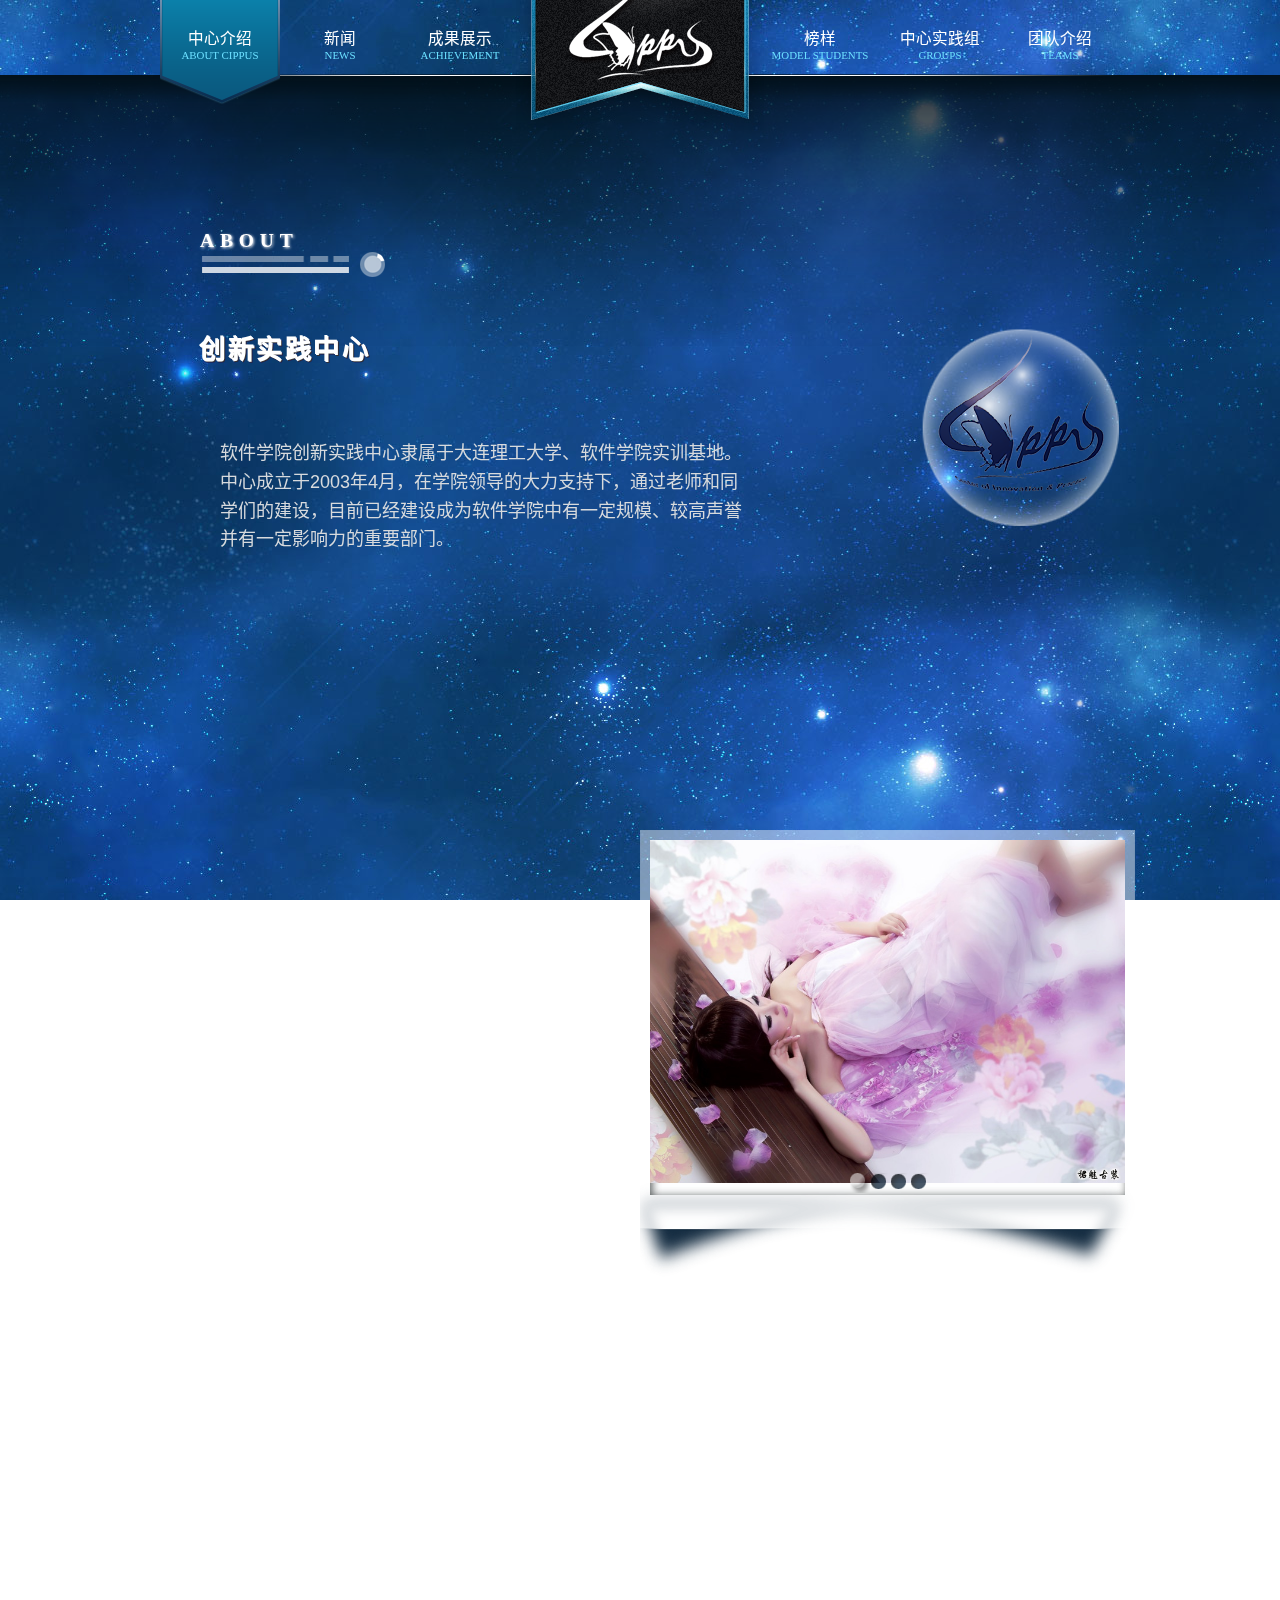
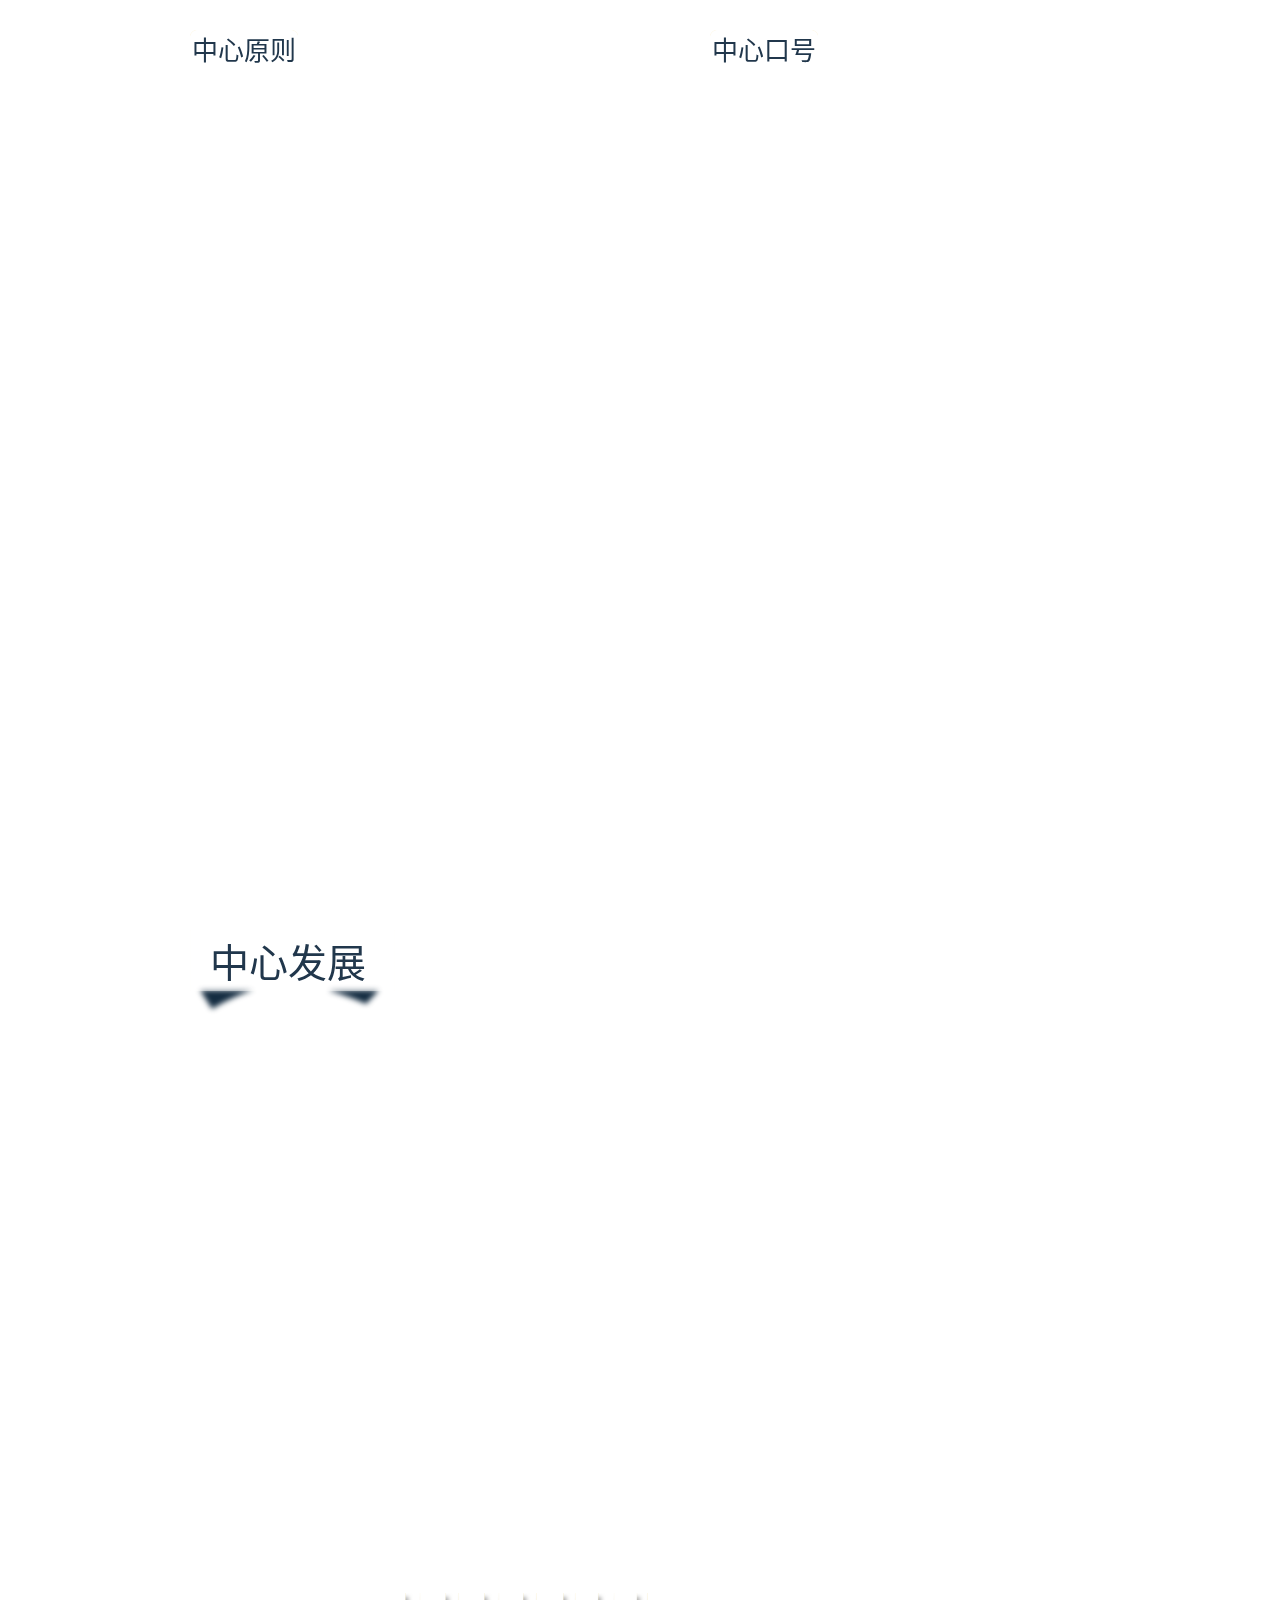
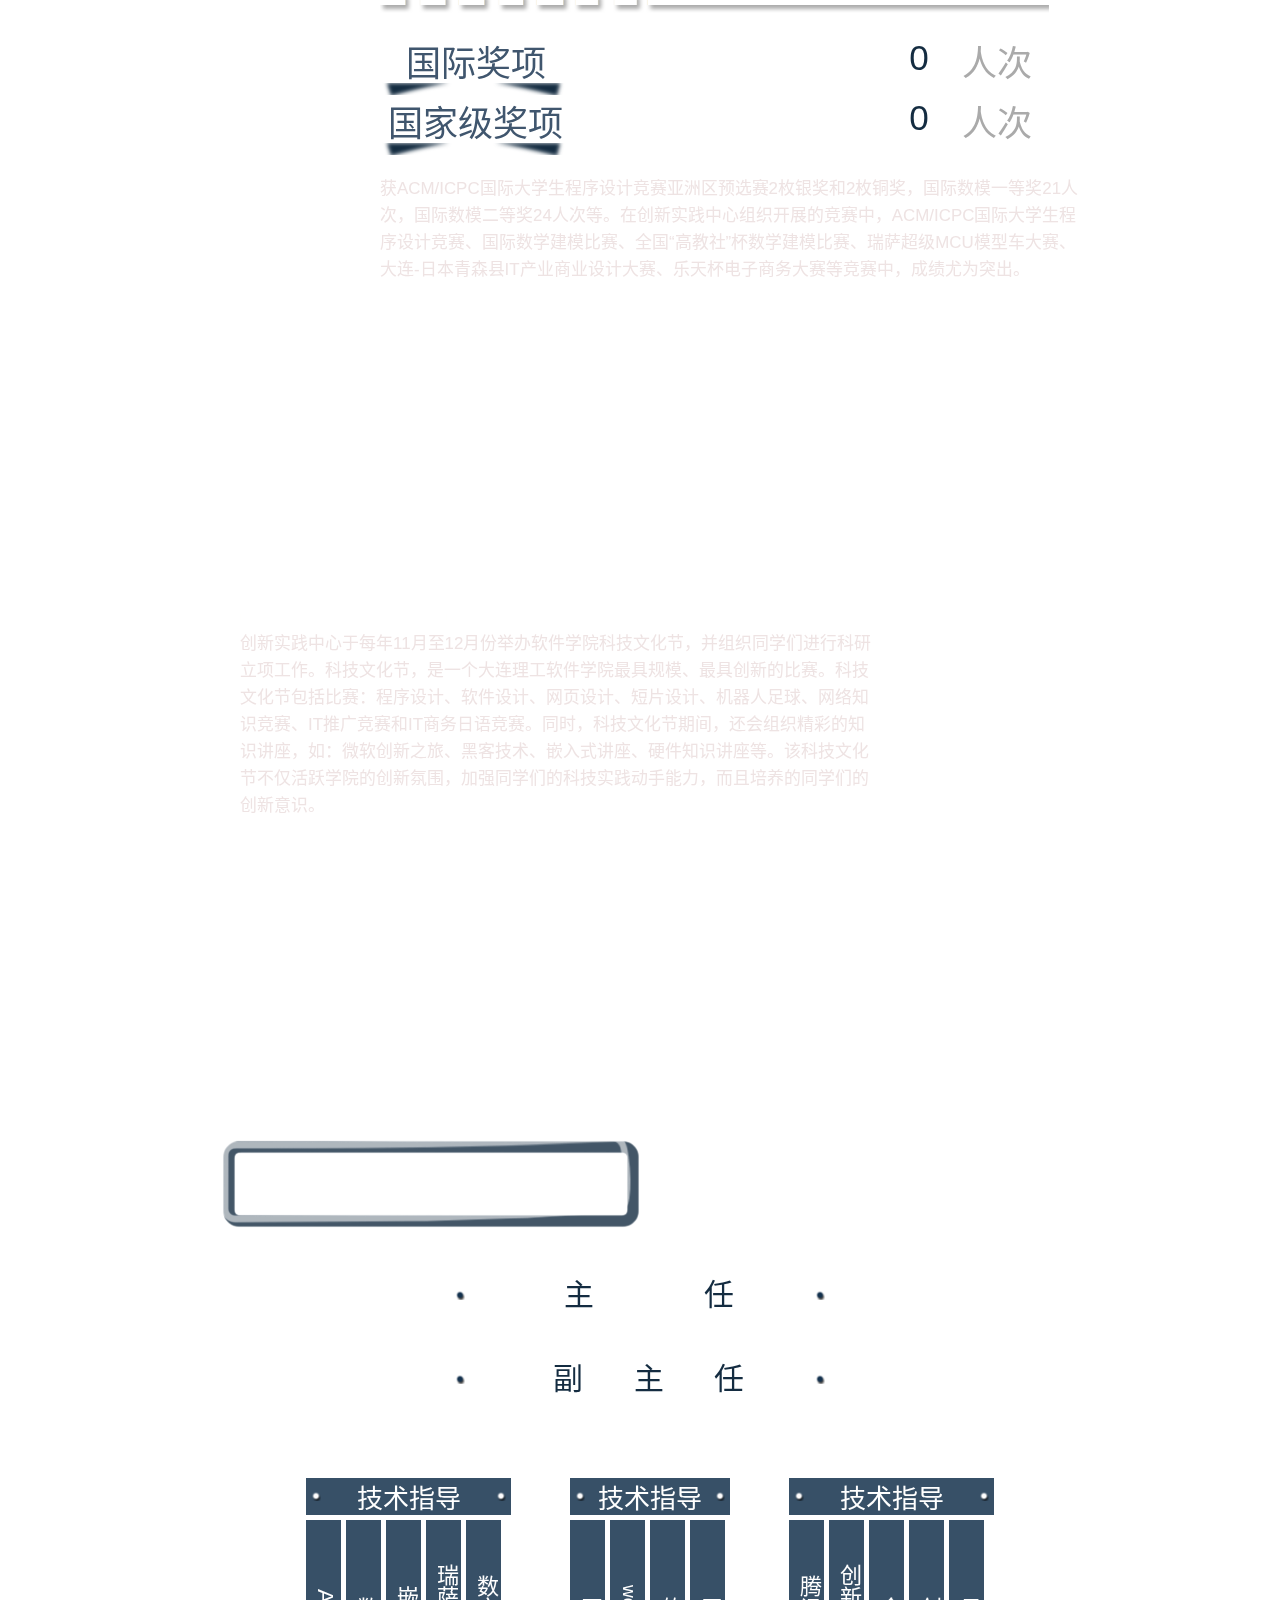
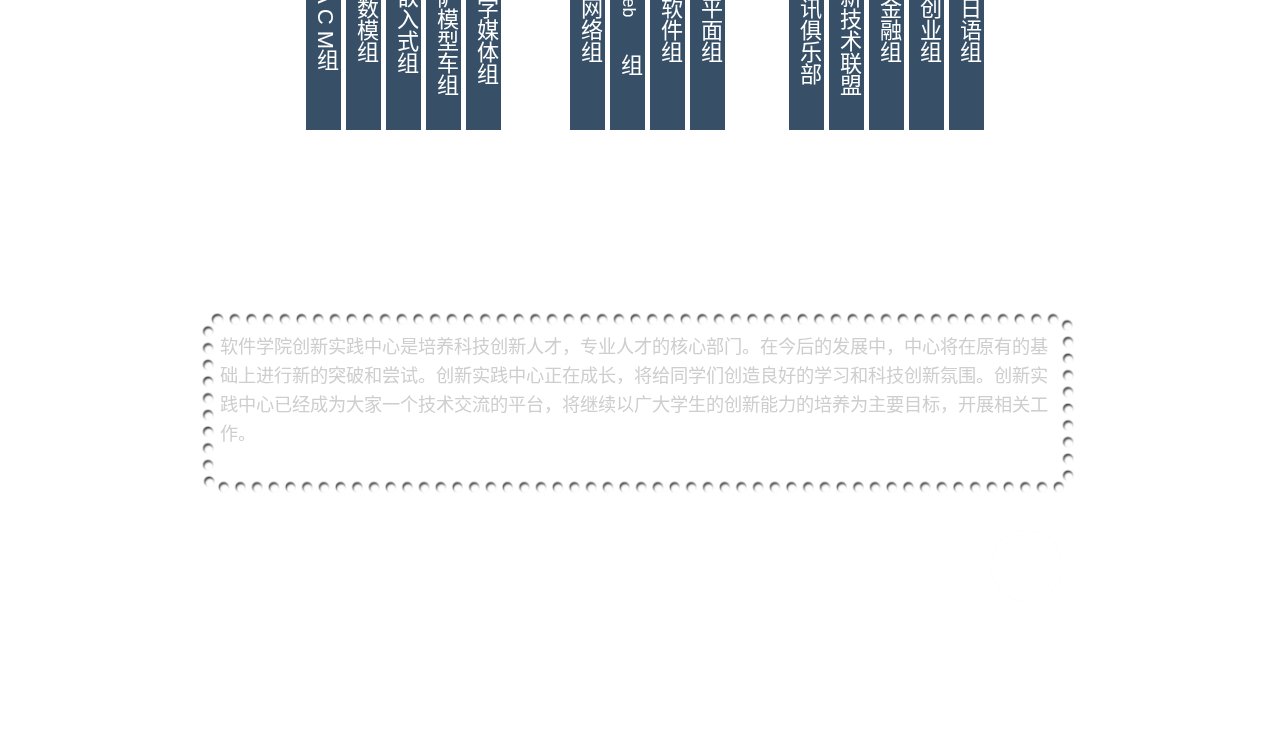
<file: about.html>
<!DOCTYPE HTML>
<!--[if IE 6]><html class="ie6 lte9 lte7 no-css3" lang="zh-cn"><![endif]-->
<!--[if IE 8]><html class="ie8 lte9 no-css3" lang="zh-cn"><![endif]-->
<!--[if IE 9]><html class="ie9 lte9 no-css3" lang="zh-cn"><![endif]-->
<!--[if IE 7]><html class="ie7 lte9 lte7 no-css3" lang="zh-cn"><![endif]-->
<!--[if !(IE 6) | !(IE 7) | !(IE 8) | !(IE 9)  ]><!--><html lang="zh-cn"><!--<![endif]-->
<head>
	<meta charset="UTF-8">
	<!-- 为ie6添加处理png的js文件-->
<!--[if IE 6]>
      <script type="text/javascript" src="script/DD_belatedPNG_0.0.8a-min.js"></script>
      <script type="text/javascript">
          DD_belatedPNG.fix(".dd-pngfix"); //给所有需要处理的png图片加上dd-pngifx这个class，就可以处理了
      </script>
<![endif]-->
<!-- // static meta // -->
	<meta name="description" content="">
	<meta name="keywords" content="">
	<link rel="shortcut icon" href="">
	<title>news</title>
	<link rel="stylesheet" type="text/css" href="style/reset.css">
	<link rel="stylesheet" type="text/css" href="style/nav.css">
	<link rel="stylesheet" type="text/css" href="style/about.css">
	<!-- 让IE支持HTML5标签 -->
	<!--[if lt IE 9]>
		<script src="script/html5shiv.js"></script>
	<![endif]-->
	<script type="text/javascript" src="script/jquery-1.8.3.min.js"></script>
	<script type="text/javascript" src="script/jquery.easing.1.3.js"></script>
	<script type="text/javascript" src="script/jquery.scrollTo-min.js"></script>
	<!--<script type="text/javascript" src="script/TweenMax.min.js"></script>-->
	<script type="text/javascript" src="script/jquery.scrollorama.js"></script>
	<script type="text/javascript" src="script/jquery.cycle.all.js"></script>
	

</head>
<body>
    <div id="fixedHead">
		<div id="header">
			<a href="index.html" class="logo" title="大连理工大学软件学院创新实践中心" style='top: 0px'>
				<img src="img/logo.png" alt="创新实践中心">
					<!-- <span>创新实践中心</span> -->		  		
			</a>
			<div id="nav">
			<ul>
 		   		<li class="about">
 		   			<a href="about.html">
 		   				<span>
 		   					中心介绍
 		   					<strong>
 		   					about CIPPUS
 		   					</strong>
 		   				</span>
 		   			</a>
 		   		</li>
 		   		<li class="news">
 		   			<a href="news.html">
 		   				<span>新闻<strong>news</strong></span>
 	  	 			</a>
   		 		</li>
 		   		<li class="works">
 		   			<a href="works.html">
 		   				<span>成果展示<strong>achievement</strong>
 		   				</span>
 	  	 			</a>
   		 		</li>
 		   		<li class="models">
 		   			<a href="models.html">
 		   				<span>榜样<strong>model students</strong></span>
 	  	 			</a>
   		 		</li>
 		   		<li class="groups">
 		   			<a href="groups.html">
 		   				<span>中心实践组<strong>groups</strong>
 	  	 				</span>
   		 			</a>
 				 </li>
 		   		<li class="teams">
 		   			<a href="teams.html">
 		   				<span>团队介绍<strong>teams</strong>
 		   				</span>
 		   			</a>
 	  	 		</li>
 		  				
 		  	</ul>
			</div>
			<!-- end nav -->
		</div>
		<!-- end header -->
	
	</div>
	<!-- end  fixedhead-->
	<!-- 用来实现导航栏下的 黑色渐变 -->
	<div id="navBlack"></div>
	<div id="navBlack2"></div>
	<div id="container" class="clearfix">
		<div id="about" class="clearfix">
			<div class="scrollBlock" id="intro">
				<div class="about clearfix">
					<h2>ABOUT</h2>
					<span class="line"></span>
					<spna class="dot"></spna>
				</div>
				<div class="introduce">
					<div class="descript">
						<h1>创新实践中心</h1>
						<P>
							软件学院创新实践中心隶属于大连理工大学、软件学院实训基地。中心成立于2003年4月，在学院领导的大力支持下，通过老师和同学们的建设，目前已经建设成为软件学院中有一定规模、较高声誉并有一定影响力的重要部门。
						</P>
					</div>
					<div class="pop"><img src="img/about/pop.png"/></div>
				</div>
			</div>
			<div class="scrollBlock clearfix" id="photo">
				<div class="albumborder">
					<div class="insetshadow  cycle-slideshow" id="circle">
						<img src="img-test/q.jpg" data-cycle-fx=tileSlide data-cycle-tile-vertical=false  alt="">
						<img data-cycle-fx=tileBlind data-cycle-tile-count=12 src="img-test/q.jpg" alt="">
						<img data-cycle-fx=tileBlind data-cycle-tile-vertical=false src="img-test/q.jpg" alt="">
						<img  data-cycle-fx=tileBlind data-cycle-tile-count=12 src="img-test/q.jpg" alt="">
						<!-- empty element for pager links -->
    					
					</div>
					<div class="cycle-pager"></div>
				</div>
			</div>
			<div class="scrollBlock" id="principle">
				<div class="princ">
					<h2>中心原则</h2>
					<p>时间上要留有余地</p>
					<p>空间上要有场所</p>
					<p>机制上充分自由</p>
				</div>
				<div class="slogan">
					<h2>中心口号</h2>
					<p class="eglish">
						<span>Professional</span>
						<span>United</span>
						<span>Strive</span>
					</p>
					<p class="chinese">
						<span>专业</span>
						<span>合作</span>
						<span>奋斗</span>
					</p>
				</div>
			</div>
			<div class="scrollBlock" id="develope">
				<div class="develope">
					<h2>中心发展</h2>
					<p>
						软件学院创新实践中心自2003年成立以来，在校创新院、软件学院领导的大力支持下，已经从一个10几人的小团体发展成至今已有成员350余名的具有创新精神和高凝聚力的研发团队。在这几年的发展中得到了学院以及学校各级领导老师的大力支持和关心指导，成立至今取得了非常可喜的成绩。创新实践中心承诺为优秀的本科学生提供充足的自主学习机会、良好的自主学习条件、丰富的研究资源和广泛的交流机会，营造有利于激发创新激情、发扬团结协作精神、促进学科融合、平等竞争的健康活泼的学术氛围，充分发挥学生个性和挖掘学生创新潜能，培养一大批具有实践能力和创新能力的拔尖人才。
					</p>
				</div>
			</div>
			<div class="scrollBlock" id="achive">
				<div class="achive">
					<h2>中心成绩</h2>
					<p class="sum clearfix"><span class="type">国际奖项</span><span class="time" id="guoji">0</span><span class="renci">人次</span></p>
					<p class="sum clearfix"><span class="type">国家级奖项</span><span class="time" id="guonei">0</span><span class="renci">人次</span></p>
					<p class="detail">
						获ACM/ICPC国际大学生程序设计竞赛亚洲区预选赛2枚银奖和2枚铜奖，国际数模一等奖21人次，国际数模二等奖24人次等。在创新实践中心组织开展的竞赛中，ACM/ICPC国际大学生程序设计竞赛、国际数学建模比赛、全国“高教社”杯数学建模比赛、瑞萨超级MCU模型车大赛、大连-日本青森县IT产业商业设计大赛、乐天杯电子商务大赛等竞赛中，成绩尤为突出。
					</p>
				</div>
			</div>
			<div class="scrollBlock clearfix" id="activity">
				<div class="activity clearfix">
					<h2>中心特色活动<span></span></h2>
					<p>
						创新实践中心于每年11月至12月份举办软件学院科技文化节，并组织同学们进行科研立项工作。科技文化节，是一个大连理工软件学院最具规模、最具创新的比赛。科技文化节包括比赛：程序设计、软件设计、网页设计、短片设计、机器人足球、网络知识竞赛、IT推广竞赛和IT商务日语竞赛。同时，科技文化节期间，还会组织精彩的知识讲座，如：微软创新之旅、黑客技术、嵌入式讲座、硬件知识讲座等。该科技文化节不仅活跃学院的创新氛围，加强同学们的科技实践动手能力，而且培养的同学们的创新意识。
					</p>
				</div>
			</div>
			<div class="scrollBlock" id="org">
				<div class="org">
					<h2>
						<span>中</span>
						<span>心</span>
						<span>组</span>
						<span>织</span>
						<span>结</span>
						<span>构</span>
					</h2>
					<div class="struct clearfix">
						<div class="zhuren zhuren1"><span class="span1"></span>主  任<span class="span2"></span></div>
						<div class="zhuren zhuren2"><span class="span1"></span>副主任<span class="span2"></span></div>
						<div class="groups clearfix">
							<div class="group1 clearfix">
								<h3>
									<span></span>
									技术指导
									<span class="right"></span>
								</h3>
								<ul class="clearfix">
									<li>A C M组</li>
									<li>数模组</li>
									<li>嵌入式组</li>
									<li>瑞萨模型车组</li>
									<li>数字媒体组</li>
								</ul>
							</div>
							<div class="group2 clearfix">
								<h3>
									<span></span>
									技术指导
									<span class="right"></span>
								</h3>
								<ul class="clearfix">
									<li>网络组</li>
									<li><span>web</span> 组</li>
									<li>软件组</li>
									<li>平面组</li>
								</ul>
							</div>
							<div class="group3 clearfix">
								<h3>
									<span></span>
									技术指导
									<span class="right"></span>
								</h3>
								<ul class="clearfix">
									<li>腾讯俱乐部</li>
									<li>创新技术联盟</li>
									<li>金融组</li>
									<li>创业组</li>
									<li>日语组</li>
								</ul>
							</div>
						</div>
					</div>
				</div>
			</div>
			<div class="scrollBlock" id="summarize">
				<div class="summarize clearfix">
					<h2>中心总结</h2>
					<p>
						软件学院创新实践中心是培养科技创新人才，专业人才的核心部门。在今后的发展中，中心将在原有的基础上进行新的突破和尝试。创新实践中心正在成长，将给同学们创造良好的学习和科技创新氛围。创新实践中心已经成为大家一个技术交流的平台，将继续以广大学生的创新能力的培养为主要目标，开展相关工作。
					</p>
				</div>
			</div>
			<div class="scrollBlock clearfix" id="goback">
				<div class="goback">
					
				</div>
			</div>
		</div>
  	</div>
 <!-- end container -->
  
		
 <div id="footer"></div>
<!-- end footer-->
<script type="text/javascript" src="script/about.js"></script>
</body>
</html>
</file>
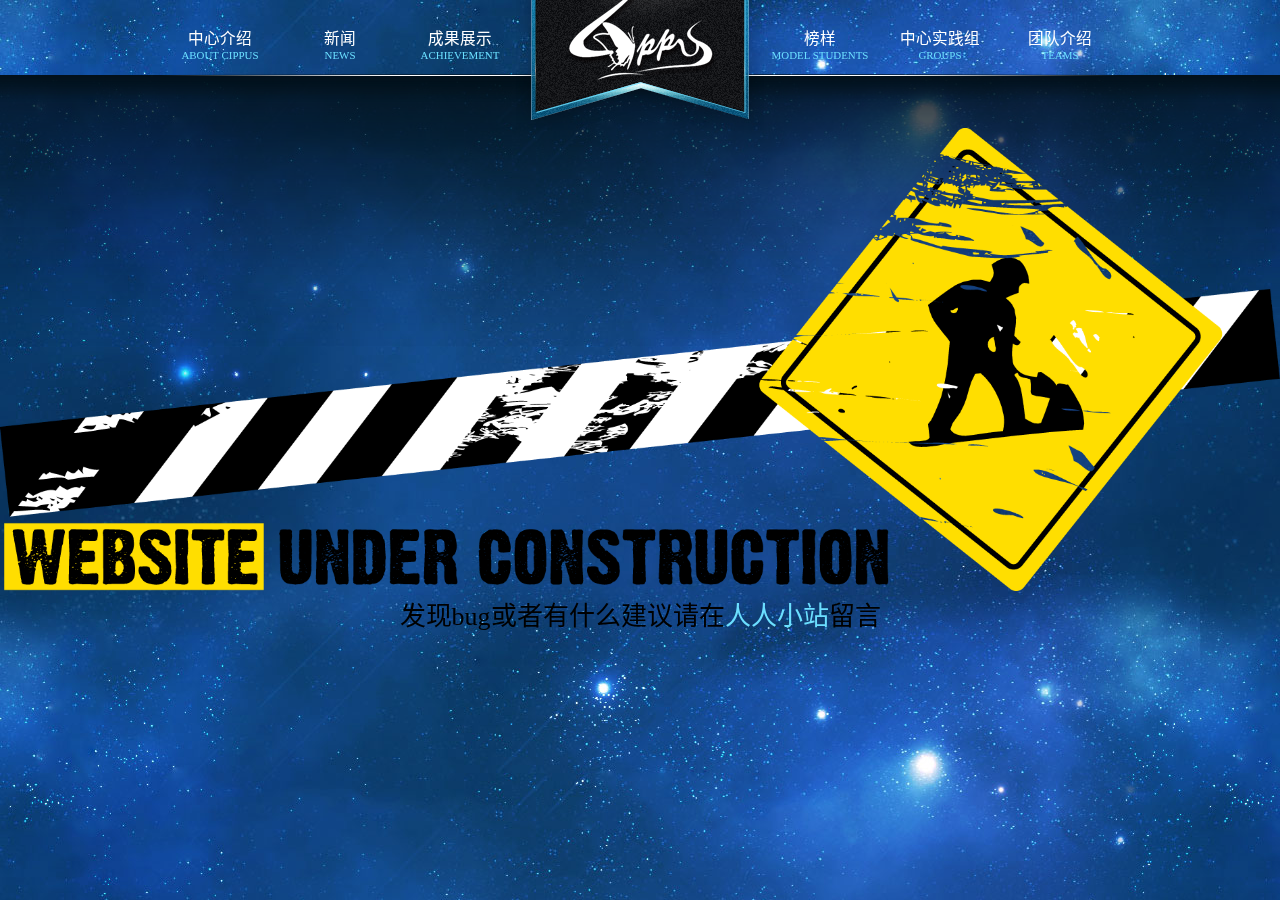
<file: bad.html>
<!DOCTYPE HTML>
<!--[if IE 6]><html class="ie6 lte9 lte7 no-css3" lang="zh-cn"><![endif]-->
<!--[if IE 8]><html class="ie8 lte9 no-css3" lang="zh-cn"><![endif]-->
<!--[if IE 9]><html class="ie9 lte9 no-css3" lang="zh-cn"><![endif]-->
<!--[if IE 7]><html class="ie7 lte9 lte7 no-css3" lang="zh-cn"><![endif]-->
<!--[if !(IE 6) | !(IE 7) | !(IE 8) | !(IE 9)  ]><!--><html lang="zh-cn"><!--<![endif]-->
<head>
	<meta charset="UTF-8">
	<!-- 为ie6添加处理png的js文件-->
<!--[if IE 6]>
      <script type="text/javascript" src="script/DD_belatedPNG_0.0.8a-min.js"></script>
      <script type="text/javascript">
          DD_belatedPNG.fix(".dd-pngfix"); //给所有需要处理的png图片加上dd-pngifx这个class，就可以处理了
      </script>
<![endif]-->
<!-- // static meta // -->
	<meta name="description" content="">
	<meta name="keywords" content="">
	<link rel="shortcut icon" href="">
	<title>404</title>
	<link rel="stylesheet" type="text/css" href="style/reset.css">
	<link rel="stylesheet" type="text/css" href="style/nav.css">
	<link rel="stylesheet" type="text/css" href="style/news.css">
	<script type="text/javascript" src="script/jquery-1.8.3.min.js"></script>
</head>
<body>
    <div id="fixedHead">
		<div id="header">
			<a href="index.html" class="logo" title="大连理工大学软件学院创新实践中心" style='top: 0px'>
				<img src="img/logo.png" alt="创新实践中心">
					<!-- <span>创新实践中心</span> -->		  		
			</a>
			<div id="nav">
			<ul>
 		   		<li class="about">
 		   			<a href="about.html">
 		   				<span>
 		   					中心介绍
 		   					<strong>
 		   					about CIPPUS
 		   					</strong>
 		   				</span>
 		   			</a>
 		   		</li>
 		   		<li class="news">
 		   			<a href="news.html">
 		   				<span>新闻<strong>news</strong></span>
 	  	 			</a>
   		 		</li>
 		   		<li class="works">
 		   			<a href="works.html">
 		   				<span>成果展示<strong>achievement</strong>
 		   				</span>
 	  	 			</a>
   		 		</li>
 		   		<li class="models">
 		   			<a href="models.html">
 		   				<span>榜样<strong>model students</strong></span>
 	  	 			</a>
   		 		</li>
 		   		<li class="groups">
 		   			<a href="groups.html">
 		   				<span>中心实践组<strong>groups</strong>
 	  	 				</span>
   		 			</a>
 				 </li>
 		   		<li class="teams">
 		   			<a href="teams.html">
 		   				<span>团队介绍<strong>teams</strong>
 		   				</span>
 		   			</a>
 	  	 		</li>
 		  				
 		  	</ul>
			</div>
			<!-- end nav -->
		</div>
		<!-- end header -->
	
	</div>
	<!-- end  fixedhead-->
	<!-- 用来实现导航栏下的 黑色渐变 -->
	<div id="navBlack"></div>
	<div id="navBlack2"></div>
	<div id="container" style="width:100%">
		<div style="margin-top:10%">
			
			<img style="width:100%" src="img/website_under_construction1.png">
			<!-- <div style="font-size:3em"><p>前方正在施工</p><P style="font-size:0.5em">Construction Ahead</P></div> -->
			 <div style="font-size:2em;color:black;display:block;">发现bug或者有什么建议请在<a href="http://zhan.renren.com/cippuswebbuilder">人人小站</a>留言</div>
		</div>
		
  	</div>
 <!-- end container -->
  
		
 <div id="footer"></div>
		<!-- end footer-->
</body>
</html>
</file>
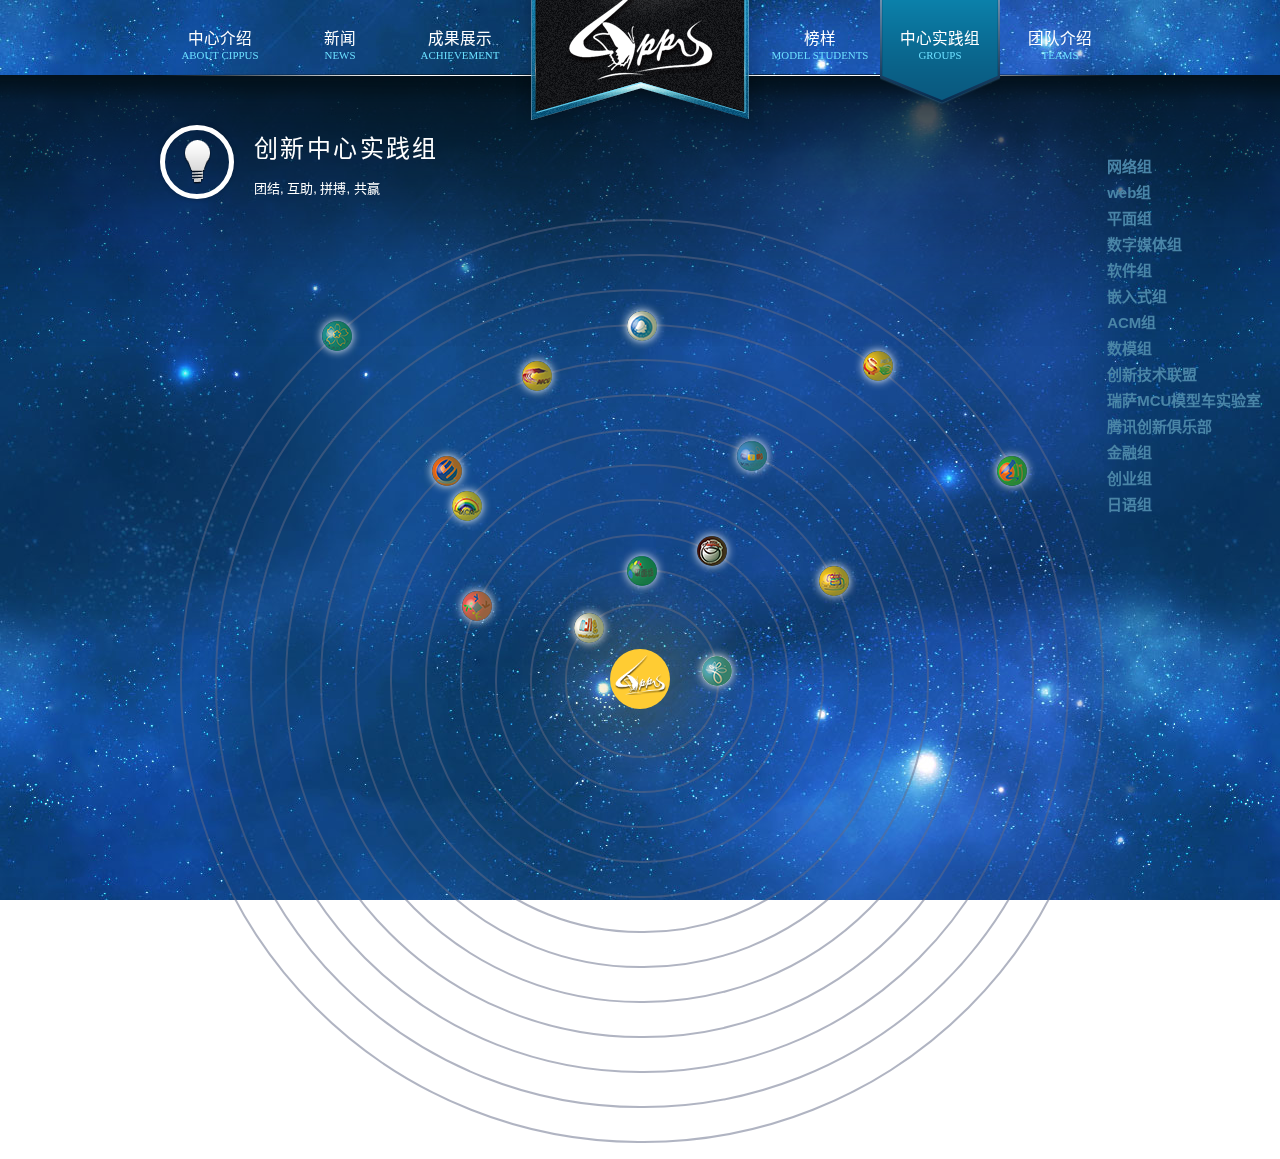
<file: groups.html>
<!DOCTYPE HTML>
<!--[if IE 6]><html class="ie6 lte9 lte7 no-css3" lang="zh-cn"><![endif]-->
<!--[if IE 8]><html class="ie8 lte9 no-css3" lang="zh-cn"><![endif]-->
<!--[if IE 9]><html class="ie9 lte9 no-css3" lang="zh-cn"><![endif]-->
<!--[if IE 7]><html class="ie7 lte9 lte7 no-css3" lang="zh-cn"><![endif]-->
<!--[if !(IE 6) | !(IE 7) | !(IE 8) | !(IE 9)  ]><!--><html lang="zh-cn"><!--<![endif]-->
<head>
	<meta charset="UTF-8">
	<!-- 为ie6添加处理png的js文件-->
<!--[if IE 6]>
      <script type="text/javascript" src="script/DD_belatedPNG_0.0.8a-min.js"></script>
      <script type="text/javascript">
          DD_belatedPNG.fix(".dd-pngfix"); //给所有需要处理的png图片加上dd-pngifx这个class，就可以处理了
      </script>
<![endif]-->
<!-- // static meta // -->
	<meta name="description" content="">
	<meta name="keywords" content="">
	<link rel="shortcut icon" href="">
	<title>团队</title>
	<link rel="stylesheet" type="text/css" href="style/reset.css">
	<link rel="stylesheet" type="text/css" href="style/nav.css">
	<link rel="stylesheet" type="text/css" href="style/groups.css">
	<script type="text/javascript" src="script/jquery-1.8.3.min.js"></script>
</head>
<body>
    <div id="fixedHead">
		<div id="header">
			<a href="index.html" class="logo" title="大连理工大学软件学院创新实践中心" style='top: 0px'>
				<img src="img/logo.png" alt="创新实践中心">
					<!-- <span>创新实践中心</span> -->		  		
			</a>
			<div id="nav">
			<ul>
 		   		<li class="about">
 		   			<a href="about.html">
 		   				<span>
 		   					中心介绍
 		   					<strong>
 		   					about CIPPUS
 		   					</strong>
 		   				</span>
 		   			</a>
 		   		</li>
 		   		<li class="news">
 		   			<a href="news.html">
 		   				<span>新闻<strong>news</strong></span>
 	  	 			</a>
   		 		</li>
 		   		<li class="works">
 		   			<a href="works.html">
 		   				<span>成果展示<strong>achievement</strong>
 		   				</span>
 	  	 			</a>
   		 		</li>
 		   		<li class="models">
 		   			<a href="models.html">
 		   				<span>榜样<strong>model students</strong></span>
 	  	 			</a>
   		 		</li>
 		   		<li class="groups">
 		   			<a href="groups.html">
 		   				<span>中心实践组<strong>groups</strong>
 	  	 				</span>
   		 			</a>
 				 </li>
 		   		<li class="teams">
 		   			<a href="teams.html">
 		   				<span>团队介绍<strong>teams</strong>
 		   				</span>
 		   			</a>
 	  	 		</li>
 		  				
 		  	</ul>
			</div>
			<!-- end nav -->
		</div>
		<!-- end header -->
	
	</div>
	<!-- end  fixedhead-->
	<!-- 用来实现导航栏下的 黑色渐变 -->
	<div id="navBlack"></div>
	<div id="navBlack2"></div>
	<div id="container">
		<div id="groups" class="clearfix">
				<header class="clearfix">
					<div class="group-ico">
						<img src="img/groups/ico.png"/>
					</div>
					<div class="title">
						<h1>创新中心实践组</h1>
						<div class="description">
							团结, 互助, 拼搏, 共赢
						</div>
					</div>

				</header>
				<section id="system" class="clearfix">
					<ul class="system clearfix">
						<!-- 说明以后要添加组,直接模仿web和网络组的位置方法就可以了 -->
						<li class="zhuren"><a href="">
								<span></span>
							</a></li>
						<li class="wangluo_web">
							<a id="wangluo" href="">
								<span></span>
							</a>
							<a id="web" href="">
								<span></span>
							</a>
						</li>
						<!-- <li class="web"></li> -->
						<li class="shumei">
							<a id="shumei" href="">
								<span></span>
							</a>
						</li>
						<li class="pinmian">
							<a id="pinmian" href="">
								<span></span>
							</a>
						</li>
						
						<li class="ruanjian">
							<a id="ruanjian" href="">
								<span></span>
							</a>
						</li>
						<li class="quanru">
							<a id="quanru" href="">
								<span></span>
							</a>
						</li>
						<li class="acm_shumo">
							<a id="acm" href="">
								<span></span>
							</a>
							<a id="shumo" href="">
								<span></span>
							</a>
						</li>
						<!-- <li class="shumo"><a href="">
								<span></span>
							</a></li> -->
						<li class="weiruan">
							<a id="weiruan" href="">
								<span></span>
							</a>
						</li>
						
						<li class="moxinche">
							<a id="moxinche" href="">
								<span></span>
							</a>
						</li>
						<li class="tengxun">
							<a id="tengxun" href="">
								<span></span>
							</a>
						</li>
						<li class="jingrong">
							<a id="jingrong" href="">
								<span></span>
							</a>
						</li>
						<li class="chuangye">
							<a id="chuangye" href="">
								<span></span>
							</a>
						</li>
						<li class="riyu">
							<a id="riyu" href="">
								<span></span>
							</a>
						</li>
					</ul>
				</section>
				<aside class="des clearfix">
					<ul id="description" class="clearfix">
						<!-- <li class="">
							<h2 id="zhuren"></h2>
							<section>
								<div class="img"></div>
								<div class="intro"></div>
								<a href="">网站: 尚未建立...</a>
							</section>
						</li> -->
						<li class="" id="wangluo">
							<h2>网络组</h2>
							<article ><!-- style="display:block;" -->
								<div class="img"></div>
								<div class="intro">
									<p>
										网络组的前身是成立于2007年的网络安全组，如今在原有的信息安全方面的基础之上，又新增加了网络应用知识，学习研究热门、前沿的网络技术，采用精英培养模式，理论与实践并重，我们的研究方向：路由与交换技术、信息安全、无线传感器网络、移动计算等与网络相关的任何方向。
										
									</p>
									<p>成果：学习篇：08级软件工程第一（现以报送到北京大学读博），保研、出国，发展前景非常好。</p>
									<p>
										科技创新篇：网络组负责承办创新思维大赛学院获奖人次总数30人次以上，专利50人次以上。H3C全国大学生网络技术应用大赛 一等奖 、2010年网络文化节中程序设计、知识竞赛、计算机组装、falsh、平面、视频等比赛中均有获奖。数模竞赛-国际一等、三等奖；全国二等奖；东三省一等奖；校一、二、三等奖…… 科技文化节-短片设计、平面设计、网页设计等比赛中均有获奖。
									</p>
									<p>
										网络组的资源：H3C认证考试，H3C夏令营，定期沙龙、网络实验。
									</p>
								</div>
								<a href="">网站: 尚未建立...</a>
							</article>
						</li>
						<li class="" id="web">
							<h2>web组</h2>
							<article>
								<div class="img"></div>
								<div class="intro">
									<p>
										web应用和native应用都属于软件，web组，顾名思义偏向web端。
										组成立的初衷，我想便是弥补这一不可或缺且越加重要的技术。
										web大致是前后端之分，不算后期的架构，前端构造交互界面，后台提供数据和逻辑。
										我们热衷于互联网，依托web，创造并获取。
										除却最基本的网站架设，我们选择实用且易用的web app作为主要开发对象。
										当我们越来越难离开浏览器的时候，当我们需要获得一些有效便捷的服务的时候，webapp便是最佳的选择。
										生活在互联网时代，利用互联网应用便利生活，使我们最大的希望。
									</p>
								</div>
								<a href="">网站: 尚未建立...</a>
							</article>
						</li>
						<li class="" id="pinmian">
							<h2>平面组</h2>
							<article>
								<div class="img"></div>
								<div class="intro">
									<p>
										平面组是一个兴趣小组，兼顾设计艺术与脚本技术，并注重二者的结合应用，从平面设计到视频技术再到影视特效，从UI设计到前端编程再到小游戏的制作。旨在培养一个可以独立开发小型项目的开发者,独具程序员和美工的双重特色.现涉及的学习交流内容包括:Adobe Photoshop,AutoDesk 3DMax，Adobe After Effects,Adobe Flash ,Adobe FlashBuilder，并向Flex编程和AIR应用开发的方向发展，主要研究ActionScript3.0脚本语言在各个开发领域的应用，熟悉使用pureMVC开发模式，逐步引入AS3 Physics Engine，AS3 3D Engine等游戏开发引擎技术的学习内容。
									</p>
								</div>
								<a href="">网站: 尚未建立...</a>
							</article>
						</li>
						<li class="" id="shumei">
							<h2>数字媒体组</h2>
							<article>
								<div class="img"></div>
								<div class="intro">
									<p>
										创新实践中心数字媒体组成立于2010年9月，主要面向游戏开发、图形图像处理和网页制作。擅长C/C++编程，2d/3d游戏的开发，网页flash游戏设计以及视频特效。内设FISH_MOON游戏创业团队，目前已与北京游国网络技术有限公司达成长期稳定的合作意向，成员可接受其定向培训和实习工作。我们的目标是：将数字媒体组打造成为国内一流的科技研发团队，预计二年内推出自主知识产权的系列作品，逐步推广自己的创意风格，巩固产品份额，在游戏、图像等网络资源市场占有一席之地！
									</p>
									<p>
										我们的战斗装备主要有：C/C++、AS 3.0、WIN API、Java、PHP、Opengl、ActionScript3、Photoshop、3D MAX
									</p>

								</div>
								<a href="">网站: 尚未建立...</a>
							</article>
						</li>
						<li class=""  id="ruanjian">
							<h2>软件组</h2>
							<article>
								<div class="img"></div>
								<div class="intro">
									<p>
										软件组成立于2003年，是伴随中心一起成长起来的一个组。软件组一直以来重视创新和合作，我们关注学科前沿知识，同时也鼓励组员们互相交流、学习。在软件组的技术沙龙上，我们会请各个方向上的大牛们为组员讲解专业知识，也会请专业知识过硬的学长来传授学习心得。在高年级组员的领带下，组内形成了一种以创新与实用相结合的项目风气，我们鼓励组内成员合作完成创新实践项目，也鼓励与创新中心其他小组合作，共同提高，共同进步。
									</p>
									<p>
									软件组是一个相对开放与自由的组织，在这种良好的氛围下，我们组培养出了一批批优秀的人才，输送到了各大知名公司，如微软、腾讯等；同时也有很多优秀的学长、学姐进入了清华、北大等学校继续深造。	
									</p>

								</div>
								<a href="">网站: 尚未建立...</a>
							</article>
						</li>
						<li class=""  id="quanru">
							<h2>嵌入式组</h2>
							<article>
								<div class="img"></div>
								<div class="intro">
									<p>嵌入式系统定义：
										以应用为中心，以计算机技术为基础，软硬件皆可裁剪，适应应用系统对功能可靠性、成本、性能、体积、功耗等严格要求的专用计算机系统。
									</p>
									<p>嵌入式组介绍：
										嵌入式组自成立以来不断发展壮大，目前有组员（12人？？？？？大二6名，大一6名）。组内研究气氛浓郁，专注于在Linux、Iphone、Android系统下应用软件的开发，无线传感器网络算法研究等方向。在博创杯，挑战杯，FPGA大赛，嵌入式大赛，微软Imaging Cup，国际大学生数模竞赛等国内外赛事中，收获颇丰，为中心和学院增光添彩。
									</p>

								</div>
								<a href="">网站: 尚未建立...</a>
							</article>
						</li>
						<li class=""  id="acm">
							<h2>ACM组</h2>
							<article>
								<div class="img"></div>
								<div class="intro">
									<p>大连理工大学国家示范性软件学院创新实践中心ACM组成立于2005年，以培养参加ACM/ICPC（ACM International Collegiate Programming Contest，国际大学生程序设计竞赛）比赛选手为目标，汇集了一批学院中热爱编程，喜欢钻研算法的同学，为热爱ACM/ICPC，热爱挑战的同学建立了一个优秀的，积极的交流平台。ACM程序设计竞赛要求参赛队员不仅具有扎实的数学英语功底、良好的算法设计能力、娴熟的编程技巧，而且具备很好的协作精神、稳定的心理素质和快速的临场应变能力。ACM组以每周召开沙龙，学长授课的形式，增加同学们的算法知识，锻炼同学们的编程能力。定期组织模拟比赛，培养同学们的协作精神和临场应变能力。至今代表我院参加的比赛有辽宁省、东北三省ACM/ICPC大学生程序设计竞赛和国际大学生程序设计大赛亚洲区预赛等，取得了优异的成绩。欢迎大家加入软件学院ACM组大家庭！
									</p>
								</div>
								<a href="">网站: 尚未建立...</a>
							</article>
						</li>
						<li class="" id="shumo">
							<h2 >数模组</h2>
							<article>
								<div class="img"></div>
								<div class="intro">
									<p>
										数学建模组成立于2003年，是一支面向竞赛同时进行学术研究，并取得了各种骄人成绩的小组。数模组是创新中心成立最早、前辈带新人体系最完善、例会质量最高、获得奖励最多、保研至国内顶级大学人数最多的组之一。
									</p>
									<p>
										本组例会主要教授内容包括：数值分析、离散数学、组合数学、智能模型、Matlab编程、最优化理论、算法导论、科技写作等。不仅如此，数模组将平日所学应用到实际领域，
										组内专注于多元的研究方向，包括：人工智能、数据挖掘、计算机视觉、博弈论、密码学、linux操作系统、数据库系统、网络技术、分布式系统等。即使取得如此辉煌成绩，数模组也始终不安于现状，锐意进取，当下正在走向国际化道路，成功进入世界顶级大学求学的组员正在年年增长。选择优秀，选择数模组！
									</p>
								</div>
								<a href="">网站: 尚未建立...</a>
							</article>
						</li>
						<li class=""  id="weiruan">
							<h2>创新技术联盟</h2>
							<article>
								<div class="img"></div>
								<div class="intro">
									<p>
										创新技术联盟成立于2009年7月，是以原微软创新联盟、甲骨文俱乐部、Sun技术社团、创造发明中心四个组为依托合并而成的，虽然我们有着不同的活动载体，但是我们有着共同的灵魂，那就是对技术的热爱与对创新的追求。
									</p>
									<p>
										创新技术联盟以技术学习为核心，通过比赛、沙龙交流、项目实践等多种活 动形式，力求打造一个开放的、合作的、有生命力的学生组织，充分发挥学生创造性，提高学生自主学习和协作学习能力。自成立至今，本组已在多项科技竞赛中崭露头角，做出多项优秀软件作品，并在创业大赛这一项上异军突起，有着不俗表现。
									</p>
									<p>
										创新技术联盟以与企业合作活动为特色，成功和微软，甲骨文等国际知名 IT公司有合作关系，让组员了解企业文化，参与企业推广。现本组已经成功举办过多次“微软创新之旅”以及DreamSpark的校内宣传活动。
									</p>
									<p>
										我们的主要研究方向为算法分析与设计、数据库以及Microsoft等相关技术。创新技术联盟将会开展这三方面的技术讲座沙龙，通过与企业的合作活动， 让大家学习公司的技术，感受企业的文化，提前深入的了解IT界的风起云涌。
									</p>
									<p>
										技术与思想齐飞，创新共发展一色。我们创新联盟会依靠着对技术的热爱与对创新的不懈追求，为大家画出最精彩的画卷。
									</p>
									
								</div>
								<a href="">网站: 尚未建立...</a>
							</article>
						</li>
						<li class=""  id="moxinche">
							<h2>瑞萨MCU模型车实验室</h2>
							<article>
								<div class="img"></div>
								<div class="intro">
									<p>
										瑞萨超级MCU模型车大赛是教育部信息管理中心主办的ITAT职业技能大赛的分赛事，由日本瑞萨科技对赛事进行全程资助。为以培养中国IT人才为目的的“全国大学生IT&AT”项目中的一项重要赛事。
									</p>
								  <p>
								  	大连理工大学软件学院瑞萨MCU模型车实验室，自第二届起，每年出征大赛，并且获得骄人的成绩，曾获得全国二等奖的好成绩。
								  </p>
									<p>
										模型车的整体设计，要求的知识面较广，不但涉及嵌入式硬件编程，电路设计，更与车体结构，竞赛策略制定，算法设计，动手能力，团队合作等方面有着密切的关系。可以最大限度的调动参赛队员的积极性，积极的参加此项比赛，可以有效的提升队员的各方面素质，培养扎实的嵌入式基本技能和对实际问题的分析解决能力，为社会输送优秀的嵌入式人才。
									</p>

								</div>
								<a href="">网站: 尚未建立...</a>
							</article>
						</li>
						<li class=""  id="tengxun">
							<h2>腾讯创新俱乐部</h2>
							<article>
								<div class="img"></div>
								<div class="intro">
									<p>
										大连理工大学腾讯创新俱乐部，由腾讯公司和大连理工大学共同合作建立、学生自主管理的学生社团。目前俱乐部共有30余名成员。
									</p>
									<p>
										腾讯创新俱乐部是以互联网产品创新为核心活动的高校学生社团，它通过提供一系列社会实践机会，和谐提升学生的技术能力和综合素质，同时帮助他们与未来的职业发展相接轨。腾讯已在包括大连理工大学在内的全国15所高校设立创新俱乐部。
									</p>
									<p>
										腾讯创新俱乐部以技术发展为基本发展方向，并注重俱乐部文化氛围建设，努力将俱乐部建设成为一个全面提升会员素质、不断扩大在校影响力的学生社团。
										在腾讯创新俱乐部中，你可以学习IT技术前沿知识，把握IT时代潮流，接触互联网新技术；可以优先获得腾讯研究院的实习机会 可以参与与腾讯公司合作的企业级项目 ；有机会得到腾讯公司赠送的礼物，如qq公仔等 ；与软件学院的牛人们随时交流 ；与同你一样优秀的同学合作，锻炼团队协作能力 ；获得参加腾讯校园之星校园大赛的支持；为优秀成员提供学习、研究场所 等等。
									</p>

								</div>
								<a href="">网站: 尚未建立...</a>
							</article>
						</li>
						<li class=""  id="jingrong">
							<h2>金融组</h2>
							<article>
								<div class="img"></div>
								<div class="intro">
									<p>
										金融组成立于2011年，前身是大连理工大学软件学院渤海黑山竞赛团队。金融组致力于金融信息化开发，主要解决风险投资、银行服务科学等问题，虽然成立时间不长，却在商务智能领域斩获颇丰，在各项竞赛如花旗杯、工商银行杯、挑战杯、IBM Power全国高校挑战赛中获得累累硕果。团队也专注于新成员的培养工作，目前新老成员二十余人，积极鼓励组内成员参与各项创新项目与竞赛，力争实现成员的能力在实战中提升，保证组内发展的可持续性。
									</p>
								</div>
								<a href="">网站: 尚未建立...</a>
							</article>
						</li>
						<li class=""  id="chuangye">
							<h2>创业组</h2>
							<article>
								<div class="img"></div>
								<div class="intro">
									<p>
										创新中心创业组于2010年5月向学院创新中心审批成立，创业组是以“创新，创业，就业”为核心的学习型院内学生社团组织。
									</p>
									<p>
										平创业组旨在通过广泛组织开展各种与创新，创业相关的比赛、交流等活动来努力营造校园创新、创业氛围，积极促进在校大学生与校外甚至政府机构的交流，增强大学生的市场意识及竟争意识，提高大学生社会适应能力，为大学生参与专业实践创造机会，并最终实现自主就业，双向就业。
									</p>
									<p>创业组组员培养目标：<br/>
										1、培养组员创业意识和创新能力，激发创业潜质，开拓组员视野。<br/>
										2、给组员提供丰富的社会实践经验机会，使其了解就业环境，积累工作经验，准确评估自己的能力和价值，为毕业后的顺利就业打下基础。<br/>
									    3、给有创业意向的组员提供社会实践和参与创业的机会，积累相关经验和社会资源帮             助其实现自主创业。
									</p>

								</div>
								<a href="">网站: 尚未建立...</a>
							</article>
						</li>
						<li class=""  id="riyu">
							<h2>日语组</h2>
							<article>
								<div class="img"></div>
								<div class="intro">
									<p>
										创新中心日语组从2005年成立至今，已为软件学院培养了不少的“日语+软件”，双向发展的高素质复合型人才
									</p>。
									<p>
										日语组开展的主要活动：<br/>
										一．关于日语文化有关的课外知识的学习。主要为了提高日语口语能力以及加深对日本风土人情的了解。<br/>
										二．各种竞赛与日语学习活动，主要有“创新杯”日语演讲比赛，IT商务日语竞赛，动漫配音大赛，日语角等活动。皆在激发全院同学学习日语的热情和积极性。’
										日语组在不断的成长与壮大。一路走来，一路收获。已经有一批日语组的组员进入了日本知名的高校和企业。
									</p>
									<p>
										展望未来，日语组的路还很漫长，“石の上にも三年”，在未来的日子里，日语组将再接再厉，为大家营造一个更美好的日语学习氛围。
									</p>
										
									

								</div>
								<a href="">网站: 尚未建立...</a>
							</article>
						</li>
					</ul>
				</aside>
		</div>
  	</div>
 <!-- end container -->
  
		
 <div id="footer"></div>
		<!-- end footer-->
    <script type="text/javascript">
    	$(function(){
 			$("#nav ul .groups").css('background-position','50% -80px');
 		})
    	$("#description li>h2").hover(function(){
    		var circleId = $(this).parent().attr("id");
    		$(".system li[class*='"+circleId+"']").toggleClass("active").find("#"+circleId+" span").toggleClass("active");
    		// $(".system ."+circleId+" span").toggleClass("active");
    	});
    	$(".system li span").hover(function(){
    		var target = $(this).parent("a").attr("id");
    		// alert(target);
    		$("#"+target+" h2").toggleClass("active").next().toggleClass("active");
    		// console.log($("#"+target+" h2").toggleClass("active").next().length);
    	});
    </script>
</body>
</html>
</file>
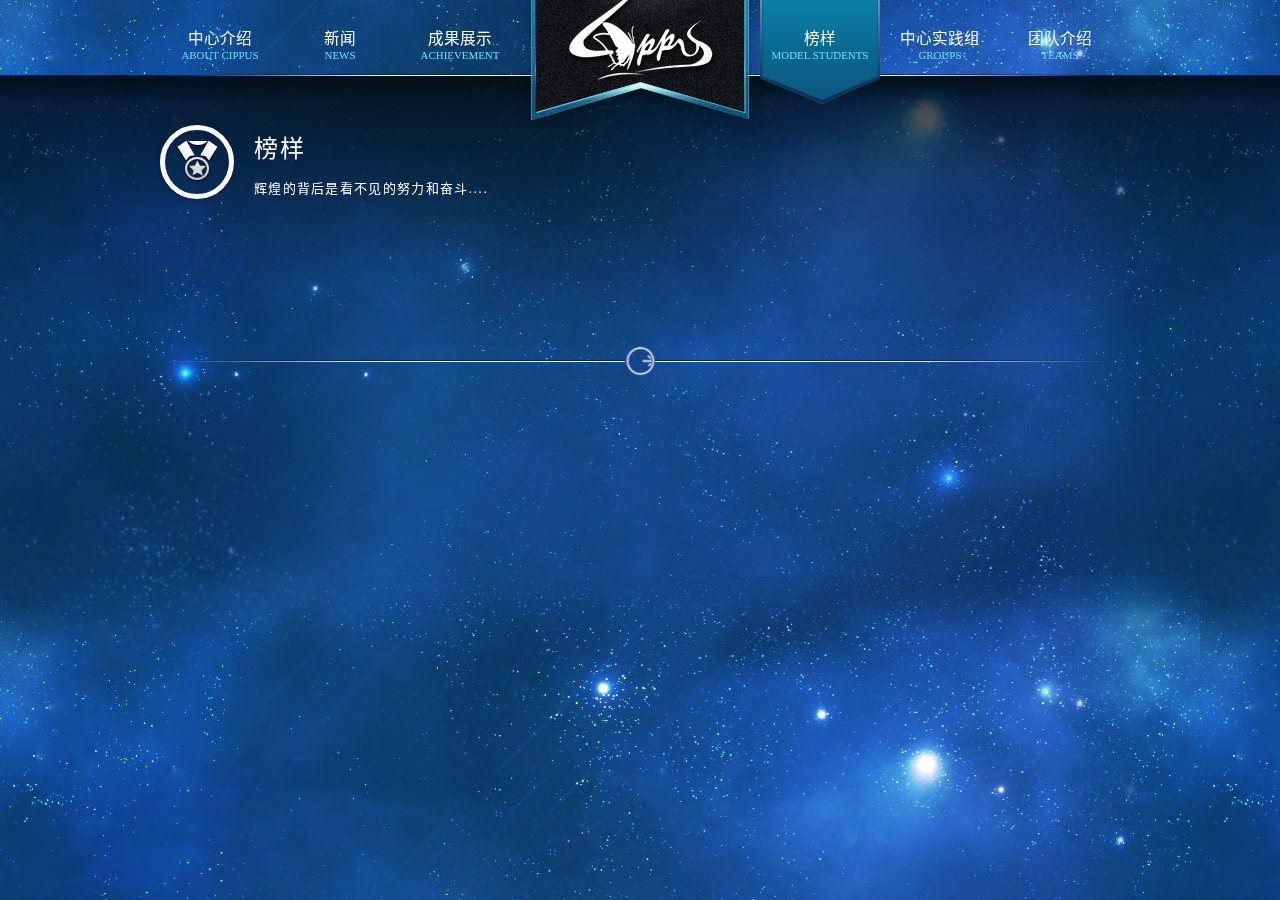
<file: models.html>
<!DOCTYPE HTML>
<!--[if IE 6]><html class="ie6 lte9 lte7 no-css3" lang="zh-cn"><![endif]-->
<!--[if IE 8]><html class="ie8 lte9 no-css3" lang="zh-cn"><![endif]-->
<!--[if IE 9]><html class="ie9 lte9 no-css3" lang="zh-cn"><![endif]-->
<!--[if IE 7]><html class="ie7 lte9 lte7 no-css3" lang="zh-cn"><![endif]-->
<!--[if !(IE 6) | !(IE 7) | !(IE 8) | !(IE 9)  ]><!--><html lang="zh-cn"><!--<![endif]-->
<head>
	<meta charset="UTF-8">
	<!-- 为ie6添加处理png的js文件-->
<!--[if IE 6]>
      <script type="text/javascript" src="script/DD_belatedPNG_0.0.8a-min.js"></script>
      <script type="text/javascript">
          DD_belatedPNG.fix(".dd-pngfix"); //给所有需要处理的png图片加上dd-pngifx这个class，就可以处理了
      </script>
<![endif]-->
<!-- // static meta // -->
	<meta name="description" content="">
	<meta name="keywords" content="">
	<link rel="shortcut icon" href="">
	<title>榜样</title>
	<link rel="stylesheet" type="text/css" href="style/reset.css">
	<link rel="stylesheet" type="text/css" href="style/nav.css">
	<link rel="stylesheet" type="text/css" href="style/models.css">
	<!-- 让IE支持HTML5标签 -->
	<!--[if lt IE 9]>
		<script src="script/html5shiv.js"></script>
	<![endif]-->
	<script type="text/javascript" src="script/jquery-1.8.3.min.js"></script>
	<script type="text/javascript" src="script/jquery.easing.1.3.js"></script>
	<script type="text/javascript" src="script/jquery.masonry.min.js"></script>
</head>
<body>
    <div id="fixedHead">
		<div id="header">
			<a href="index.html" class="logo" title="大连理工大学软件学院创新实践中心" style='top: 0px'>
				<img src="img/logo.png" alt="创新实践中心">
					<!-- <span>创新实践中心</span> -->		  		
			</a>
			<div id="nav">
			<ul>
 		   		<li class="about">
 		   			<a href="about.html">
 		   				<span>
 		   					中心介绍
 		   					<strong>
 		   					about CIPPUS
 		   					</strong>
 		   				</span>
 		   			</a>
 		   		</li>
 		   		<li class="news">
 		   			<a href="news.html">
 		   				<span>新闻<strong>news</strong></span>
 	  	 			</a>
   		 		</li>
 		   		<li class="works">
 		   			<a href="works.html">
 		   				<span>成果展示<strong>achievement</strong>
 		   				</span>
 	  	 			</a>
   		 		</li>
 		   		<li class="models">
 		   			<a href="models.html">
 		   				<span>榜样<strong>model students</strong></span>
 	  	 			</a>
   		 		</li>
 		   		<li class="groups">
 		   			<a href="groups.html">
 		   				<span>中心实践组<strong>groups</strong>
 	  	 				</span>
   		 			</a>
 				 </li>
 		   		<li class="teams">
 		   			<a href="teams.html">
 		   				<span>团队介绍<strong>teams</strong>
 		   				</span>
 		   			</a>
 	  	 		</li>
 		  				
 		  	</ul>
			</div>
			<!-- end nav -->
		</div>
		<!-- end header -->
	
	</div>
	<!-- end  fixedhead-->
	<!-- 用来实现导航栏下的 黑色渐变 -->
	<div id="navBlack"></div>
	<div id="navBlack2"></div>
	<div id="container">
		<div id="models" class="clearfix">
			<header class="clearfix">
					<div class="models-ico">
						<img src="img/models/ico.png"/>
					</div>
					<div class="title">
						<h1>榜样</h1>
						<div class="description">
							辉煌的背后是看不见的努力和奋斗....
						</div>
					</div>

				</header>
				<div class="iw_wrapper">
					<ul class="iw_thumbs" id="iw_thumbs">
							
					</ul>
				</div>
			<div id="iw_ribbon" class="iw_ribbon">
				<span class="iw_close"></span>
				<span class="iw_zoom">点击图片查看详细介绍</span>
			</div>
		</div>
	 <!-- END MODELS -->
  	</div>
 <!-- end container -->
  
		
 <div id="footer">
 	<div class="next" title="下一页"></div>
 </div>
		<!-- end footer-->
	<script type="text/javascript" src="script/models.js"></script>
</body>
</html>
</file>
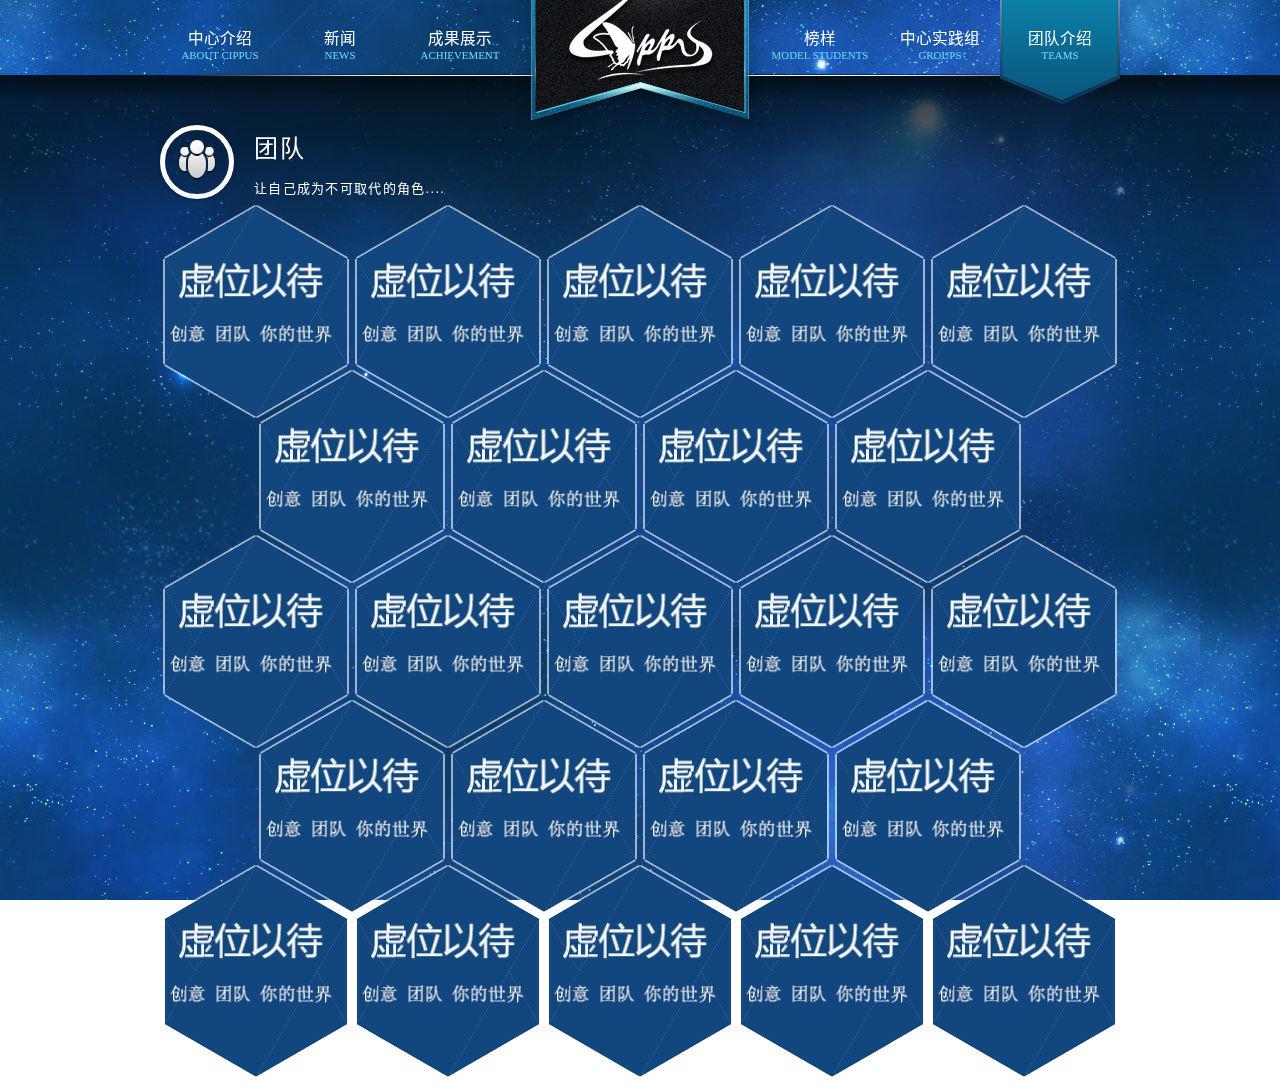
<file: teams.html>
<!DOCTYPE HTML>
<!--[if IE 6]><html class="ie6 lte9 lte7 no-css3" lang="zh-cn"><![endif]-->
<!--[if IE 8]><html class="ie8 lte9 no-css3" lang="zh-cn"><![endif]-->
<!--[if IE 9]><html class="ie9 lte9 no-css3" lang="zh-cn"><![endif]-->
<!--[if IE 7]><html class="ie7 lte9 lte7 no-css3" lang="zh-cn"><![endif]-->
<!--[if !(IE 6) | !(IE 7) | !(IE 8) | !(IE 9)  ]><!--><html lang="zh-cn"><!--<![endif]-->
<head>
	<meta charset="UTF-8">
	<!-- 为ie6添加处理png的js文件-->
<!--[if IE 6]>
      <script type="text/javascript" src="script/DD_belatedPNG_0.0.8a-min.js"></script>
      <script type="text/javascript">
          DD_belatedPNG.fix(".dd-pngfix"); //给所有需要处理的png图片加上dd-pngifx这个class，就可以处理了
      </script>
<![endif]-->
<!-- // static meta // -->
<!-- [if IE ] -->
	<meta name="description" content="">
	<meta name="keywords" content="">
	<link rel="shortcut icon" href="">
	<title>团队</title>
	<link rel="stylesheet" type="text/css" href="style/reset.css">
	<link rel="stylesheet" type="text/css" href="style/nav.css">
	<link rel="stylesheet" type="text/css" href="style/teams.css">
		<!-- 让IE支持HTML5标签 -->
	<!--[if lt IE 9]>
		<script src="script/html5shiv.js"></script>
	<![endif]-->
	<script type="text/javascript" src="script/jquery-1.8.3.min.js"></script>
</head>
<body>
    <div id="fixedHead">
		<div id="header">
			<a href="index.html" class="logo" title="大连理工大学软件学院创新实践中心" style='top: 0px'>
				<img src="img/logo.png" alt="创新实践中心">
					<!-- <span>创新实践中心</span> -->		  		
			</a>
			<div id="nav">
			<ul>
 		   		<li class="about">
 		   			<a href="about.html">
 		   				<span>
 		   					中心介绍
 		   					<strong>
 		   					about CIPPUS
 		   					</strong>
 		   				</span>
 		   			</a>
 		   		</li>
 		   		<li class="news">
 		   			<a href="news.html">
 		   				<span>新闻<strong>news</strong></span>
 	  	 			</a>
   		 		</li>
 		   		<li class="works">
 		   			<a href="works.html">
 		   				<span>成果展示<strong>achievement</strong>
 		   				</span>
 	  	 			</a>
   		 		</li>
 		   		<li class="models">
 		   			<a href="models.html">
 		   				<span>榜样<strong>model students</strong></span>
 	  	 			</a>
   		 		</li>
 		   		<li class="groups">
 		   			<a href="groups.html">
 		   				<span>中心实践组<strong>groups</strong>
 	  	 				</span>
   		 			</a>
 				 </li>
 		   		<li class="teams">
 		   			<a href="teams.html">
 		   				<span>团队介绍<strong>teams</strong>
 		   				</span>
 		   			</a>
 	  	 		</li>
 		  				
 		  	</ul>
			</div>
			<!-- end nav -->
		</div>
		<!-- end header -->
	
	</div>
	<!-- end  fixedhead-->
	<!-- 用来实现导航栏下的 黑色渐变 -->
	<div id="navBlack"></div>
	<div id="navBlack2"></div>
	<div id="container">
		<div id="teams" class="clearfix">
			<header class="clearfix">
				<div class="teams-ico">
					<img src="img/teams/ico.png"/>
				</div>
				<div class="title">
					<h1>团队</h1>
					<div class="description">
						让自己成为不可取代的角色....
					</div>
				</div>
			</header>
			<div class="hexContener clearfix">
				<ul class="hexBox clearfix">
					<li class="hex clearfix">
						<a href="">
							<span class="border border-1"></span>
							<span class="border border-2"></span>
							<div class="cover">
								<h2>Your Team</h2>
								<div>Waiting for your jion</div>
							</div>
						</a>
					</li>
					<li class="hex clearfix">
						<a href="">
							<span class="border border-1"></span>
							<span class="border border-2"></span>
							<div class="cover">
								<h2>Your Team</h2>
								<div>Waiting for your jion</div>
							</div>
						</a>
					</li>
					<li class="hex clearfix"><a href=""><span class="border border-1"></span><span class="border border-2"></span><div class="cover"><h2>Your Team</h2><div>Waiting for your jion</div></div></a></li>
					<li class="hex clearfix"><a href=""><span class="border border-1"></span><span class="border border-2"></span><div class="cover"><h2>Your Team</h2><div>Waiting for your jioning</div></div></a></li>
					<li class="hex clearfix"><a href=""><span class="border border-1"></span><span class="border border-2"></span><div class="cover"><h2>Your Team</h2><div>Waiting for your jioning</div></div></a></li>
					<li class="hex clearfix"><a href=""><span class="border border-1"></span><span class="border border-2"></span><div class="cover"><h2>Your Team</h2><div>Waiting for your jioning</div></div></a></li>
					<li class="hex clearfix"><a href=""><span class="border border-1"></span><span class="border border-2"></span><div class="cover"><h2>Your Team</h2><div>Waiting for your jioning</div></div></a></li>
					<li class="hex clearfix"><a href=""><span class="border border-1"></span><span class="border border-2"></span><div class="cover"><h2>Your Team</h2><div>Waiting for your jioning</div></div></a></li>
					<li class="hex clearfix"><a href=""><span class="border border-1"></span><span class="border border-2"></span><div class="cover"><h2>Your Team</h2><div>Waiting for your jioning</div></div></a></li>
					<li class="hex clearfix"><a href=""><span class="border border-1"></span><span class="border border-2"></span><div class="cover"><h2>Your Team</h2><div>Waiting for your jioning</div></div></a></li>
					<li class="hex clearfix"><a href=""><span class="border border-1"></span><span class="border border-2"></span><div class="cover"><h2>Your Team</h2><div>Waiting for your jioning</div></div></a></li>
					<li class="hex clearfix"><a href=""><span class="border border-1"></span><span class="border border-2"></span><div class="cover"><h2>Your Team</h2><div>Waiting for your jioning</div></div></a></li>
					<li class="hex clearfix"><a href=""><span class="border border-1"></span><span class="border border-2"></span><div class="cover"><h2>Your Team</h2><div>Waiting for your jioning</div></div></a></li>
					<li class="hex clearfix"><a href=""><span class="border border-1"></span><span class="border border-2"></span><div class="cover"><h2>Your Team</h2><div>Waiting for your jioning</div></div></a></li>
					<li class="hex clearfix"><a href=""><span class="border border-1"></span><span class="border border-2"></span><div class="cover"><h2>Your Team</h2><div>Waiting for your jioning</div></div></a></li>
					<li class="hex clearfix"><a href=""><span class="border border-1"></span><span class="border border-2"></span><div class="cover"><h2>Your Team</h2><div>Waiting for your jioning</div></div></a></li>
					<li class="hex clearfix"><a href=""><span class="border border-1"></span><span class="border border-2"></span><div class="cover"><h2>Your Team</h2><div>Waiting for your jioning</div></div></a></li>
					<li class="hex clearfix"><a href=""><span class="border border-1"></span><span class="border border-2"></span><div class="cover"><h2>Your Team</h2><div>Waiting for your jioning</div></div></a></li>
					<li class="hex clearfix"><a href=""><span class="border border-1"></span><span class="border border-2"></span><div class="cover"><h2>Your Team</h2><div>Waiting for your jioning</div></div></a></li>
					<li class="hex clearfix"><a href=""><span class="border border-1"></span><span class="border border-2"></span><div class="cover"><h2>Your Team</h2><div>Waiting for your jioning</div></div></a></li>
					<li class="hex clearfix"><a href=""><span class="border border-1"></span><span class="border border-2"></span><div class="cover"><h2>Your Team</h2><div>Waiting for your jioning</div></div></a></li>
					<li class="hex clearfix"><a href=""><span class="border border-1"></span><span class="border border-2"></span><div class="cover"><h2>Your Team</h2><div>Waiting for your jioning</div></div></a></li>
					<li class="hex clearfix"><a href=""><span class="border border-1"></span><span class="border border-2"></span><div class="cover"><h2>Your Team</h2><div>Waiting for your jioning</div></div></a></li>
				</ul>
			</div>
		</div>
  	</div>
 <!-- end container -->
  	
		
 <div id="footer">
 	
 </div>
		<!-- end footer-->
<script type="text/javascript" src="script/teams.js"></script>
</body>
</html>
</file>
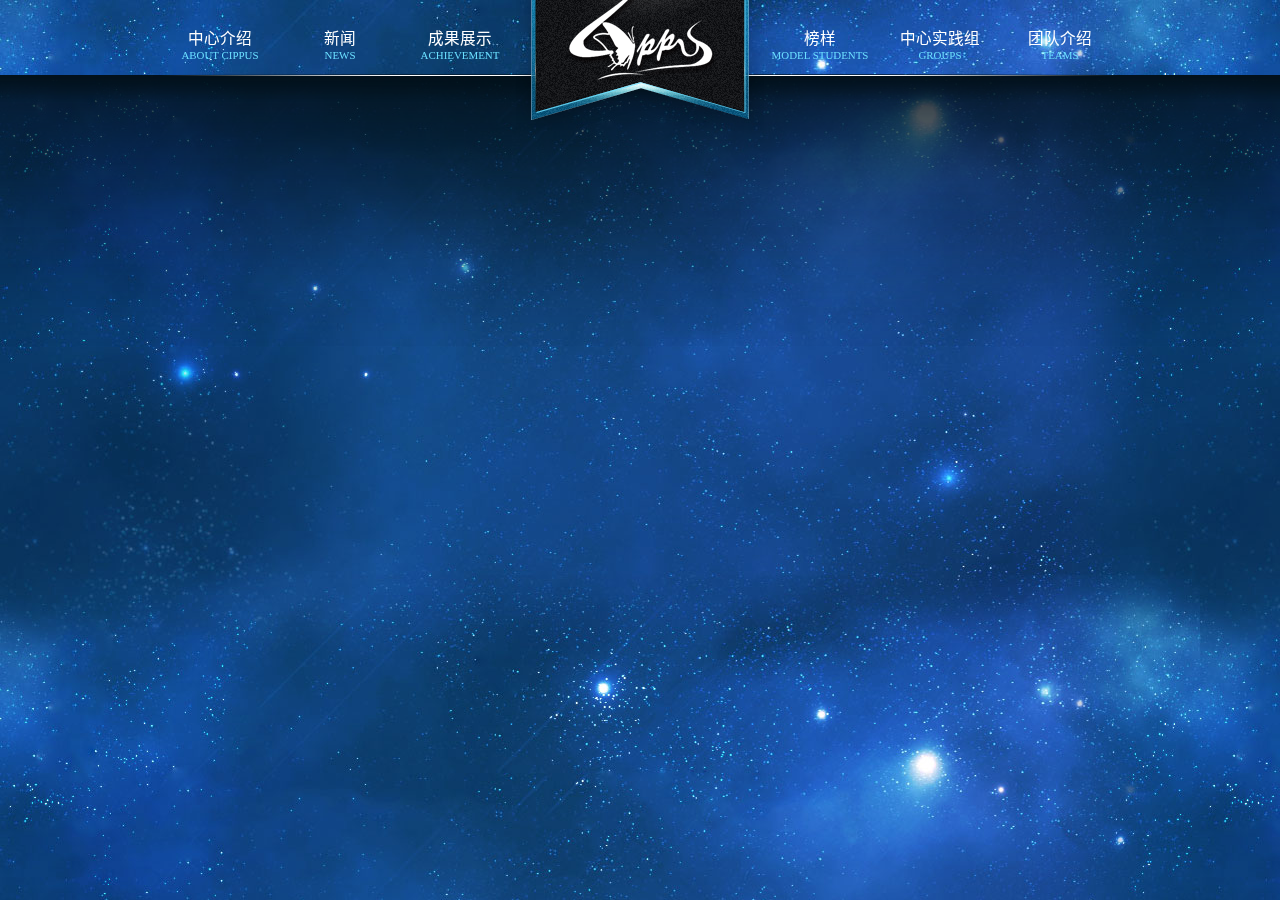
<file: template.html>
<!DOCTYPE HTML>
<!--[if IE 6]><html class="ie6 lte9 lte7 no-css3" lang="zh-cn"><![endif]-->
<!--[if IE 8]><html class="ie8 lte9 no-css3" lang="zh-cn"><![endif]-->
<!--[if IE 9]><html class="ie9 lte9 no-css3" lang="zh-cn"><![endif]-->
<!--[if IE 7]><html class="ie7 lte9 lte7 no-css3" lang="zh-cn"><![endif]-->
<!--[if !(IE 6) | !(IE 7) | !(IE 8) | !(IE 9)  ]><!--><html lang="zh-cn"><!--<![endif]-->
<head>
	<meta charset="UTF-8">
	<!-- 为ie6添加处理png的js文件-->
<!--[if IE 6]>
      <script type="text/javascript" src="script/DD_belatedPNG_0.0.8a-min.js"></script>
      <script type="text/javascript">
          DD_belatedPNG.fix(".dd-pngfix"); //给所有需要处理的png图片加上dd-pngifx这个class，就可以处理了
      </script>
<![endif]-->
<!-- // static meta // -->
	<meta name="description" content="">
	<meta name="keywords" content="">
	<link rel="shortcut icon" href="">
	<title>news</title>
	<link rel="stylesheet" type="text/css" href="style/reset.css">
	<link rel="stylesheet" type="text/css" href="style/nav.css">
	<link rel="stylesheet" type="text/css" href="style/news.css">
	<!-- 让IE支持HTML5标签 -->
	<!--[if lt IE 9]>
		<script src="script/html5shiv.js"></script>
	<![endif]-->
	<script type="text/javascript" src="script/jquery-1.8.3.min.js"></script>
</head>
<body>
    <div id="fixedHead">
		<div id="header">
			<a href="index.html" class="logo" title="大连理工大学软件学院创新实践中心" style='top: 0px'>
				<img src="img/logo.png" alt="创新实践中心">
					<!-- <span>创新实践中心</span> -->		  		
			</a>
			<div id="nav">
			<ul>
 		   		<li class="about">
 		   			<a href="about.html">
 		   				<span>
 		   					中心介绍
 		   					<strong>
 		   					about CIPPUS
 		   					</strong>
 		   				</span>
 		   			</a>
 		   		</li>
 		   		<li class="news">
 		   			<a href="news.html">
 		   				<span>新闻<strong>news</strong></span>
 	  	 			</a>
   		 		</li>
 		   		<li class="works">
 		   			<a href="works.html">
 		   				<span>成果展示<strong>achievement</strong>
 		   				</span>
 	  	 			</a>
   		 		</li>
 		   		<li class="models">
 		   			<a href="models.html">
 		   				<span>榜样<strong>model students</strong></span>
 	  	 			</a>
   		 		</li>
 		   		<li class="groups">
 		   			<a href="groups.html">
 		   				<span>中心实践组<strong>groups</strong>
 	  	 				</span>
   		 			</a>
 				 </li>
 		   		<li class="teams">
 		   			<a href="teams.html">
 		   				<span>团队介绍<strong>teams</strong>
 		   				</span>
 		   			</a>
 	  	 		</li>
 		  				
 		  	</ul>
			</div>
			<!-- end nav -->
		</div>
		<!-- end header -->
	
	</div>
	<!-- end  fixedhead-->
	<!-- 用来实现导航栏下的 黑色渐变 -->
	<div id="navBlack"></div>
	<div id="navBlack2"></div>
	<div id="container">
		
  	</div>
 <!-- end container -->
  
		
 <div id="footer"></div>
		<!-- end footer-->
</body>
</html>
</file>
<file: style/nav.css>
@charset "utf-8";
/*@author:yiye 2012年冬*/
/*本样式主要用在子页面整体风格的布局控制*/

body{
	background: url(../img/bg-r.jpg) repeat 0px 75px;
	background-attachment: fixed;
	text-align: center;
}
#fixedHead{
 
 position: fixed;
 top: 0px;
 width: 100%;
 z-index: 100;
 background: url(../img/bg-r-head.jpg) repeat-x;
 z-index: 100;
 /*left: 50%;*//**/
}


#header{
	height: 75px;
	position: relative;
	max-height: 100%;
	max-width: 960px;
	margin: 0 auto;
}
.logo{
	top:0px;
	width: 260px;
	left: 50%;
	margin-left: -130px;
	margin-top:-35px;
	background: url(../img/logo_bg.png) no-repeat 50% 100%;	
	padding: 0px 0 50px 0;
	display: block;
	position: absolute;
	z-index: 999;
	-webkit-transition: padding-top .1s ease-in-out;
	-moz-transition: padding-top .1s ease-in-out;
	transition: padding-top .1s ease-in-out;
}
.logo:hover{
	padding-top: 40px
}
.logo img{
	display: block;
	margin: 0px auto;
	max-width: 100%;
}
/*导航栏*/
#nav{
	width: 100%;
	height: 105px;    /*main.css中为 190px*/  
	position: absolute;
	top: 0;
	left: 0;
	z-index: 99;
	display: block;
	/*main.css中没有*/
	background: url(../img/gradual/line.png) no-repeat  0px 74px;  
	/**/
}
#nav ul{
	width: 100%;
	height: 100%;
	position: relative;

}
#nav ul li{
	width: 120px;
	background: url(../img/nav-ribbon.png) no-repeat;
	background-position: 50% -190px;
	height: 100%;
	position: absolute;
	top: 0;
	cursor: pointer;
	-webkit-transition: background-position .3s ease-in-out;
	-moz-transition: background-position .3s ease-in-out;
	-o-transition: background-position .3s ease-in-out;
	transition: background-position .3s ease-in-out;
}
#nav ul li:hover{
	background-position: 50% -80px;/*main.css中为 0px*/
}
#nav ul li a{
	line-height: 1.1em;
	display: block;
	width: 100%;
	height: 100%;
	text-align: center;
	color: white;
	font-size: 1.2em;
	font-family: '黑体';
	text-transform: uppercase;
	font-weight: 400;
	-webkit-transition: font-size .3s ease-in-out;
	-moz-transition: font-size .3s ease-in-out;
	-o-transition: font-size .3s ease-in-out;
	transition: font-size .3s ease-in-out;
	-webkit-transition: letter-spacing .3s ease-in-out;
	-moz-transition: letter-spacing .3s ease-in-out;
	-o-transition: letter-spacing .3s ease-in-out;
	transition: letter-spacing .3s ease-in-out;

	/**/
}
/*#nav ul li a:hover{
	font-size: 1.1em;
	letter-spacing:0.1em;
}*/
#nav ul li a span {
	display: block;
	padding: 30px 0 0 0;
	font-family: '黑体';
}
#nav ul li a strong{
		display: block;
		font-size: 0.7em;
		color: #6BDFFF;
		font-weight: 400;
		/*margin-top: 7px;*/
		font-family: '黑体';
	}
#nav ul .about{
	left: 0;
}

#nav ul .news{
	left: 120px;
}


#nav ul .works{
	left: 240px;
}


#nav ul .models{
	right: 240px;
}

#nav ul .groups{
	right: 120px;
}

#nav ul .teams{
	right: 0;
}
#navBlack{
	width: 100%;
	height: 271px;
	position: fixed;
	top: 75px;
	z-index: -10;
	background: url(../img/gradual/u-d-2.png) repeat-x;
}
#navBlack2{
	width: 100%;
	height: 27px;
	position: fixed;
	top: 75px;
	z-index: 10;
	background: url(../img/gradual/u-d.png) repeat-x;
}
/*end nav*/

#container{
	width: 960px;
	min-height:271px;
	height: 100%;
	margin: 75px auto auto auto;
	/*height: 10000px;*/
	background-attachment: fixed;
	z-index: 0;
	text-align: center;
	/*background: gray;*/
}
</file>
<file: style/news.css>
@charset 'utf-8';
/*author yiye@sunlightaustralia.com*/
#news{
	/*height: 10000px;*/
	width: 960px;
	background: rgba(34, 25, 25, 0.2);
	margin: 100px auto;
	/*opacity: 0.2;*/
}
#news .box{
	position: relative;
	float: left;
	width: 204px;
	height: auto;
	padding: 10px;
	margin: 8px;
	font-size: 11px;
  	cursor: pointer;
	background-color: rgb(240, 240, 240);
	color: #585555;
	box-shadow: 0 0 0 rgba(34, 25, 25, 0.2);
	-moz-box-shadow: 0 0 0 rgba(34,25,25,0.2);
	-webkit-box-shadow: 0 0 0 rgba(34, 25, 25, 0.2);
	-o-box-shadow:0 0 0 rgba(34, 25, 25, 0.2);
	/*transition: 0s;
	-webkit-transition: 0s;
	-moz-transition: 0s;
	-o-transition: 0s;
*/
}
#news .box:hover{
	background-color:white;
}
.box h2{
	color: #585555;
	text-align: left;
	line-height: 1.4em;
	font-family: '黑体';
}
.box .summary{
	margin: 10px;

}
.box .summary .img{
	margin-bottom: 10px;
	text-align: center;
	width: 190px;
	/*height: 109px;*/
	overflow:hidden;
}
.box .summary .img img{
	width: 190px;
	height:109px;

}

.box .summary .word{
	text-align: left;
	text-indent: 2em;
}
.box .authorAndTime{
	margin-top: 10px;
	border-top-width:1px;
	border-top-style:dashed;
	padding-top: 5px;
	text-align: right;
	/*background: #bfbcbc;*/
}
.box .authorAndTime span{
	margin-left: 20px;
}
/*加载动画*/
#body>.loading{
	position: fixed;
	width: 100%;
	height: 30px;
	bottom:0px;
	background: white;
	opacity: .8;
	/*bottom: 100px*/
}
/*瀑布流动画*/
/*.masonry,
.masonry .masonry-brick {
  -webkit-transition-duration: 0.7s;
     -moz-transition-duration: 0.7s;
      -ms-transition-duration: 0.7s;
       -o-transition-duration: 0.7s;
          transition-duration: 0.7s;
}

.masonry {
  -webkit-transition-property: height, width;
     -moz-transition-property: height, width;
      -ms-transition-property: height, width;
       -o-transition-property: height, width;
          transition-property: height, width;
}

.masonry .masonry-brick {
  -webkit-transition-property: left, right, top;
     -moz-transition-property: left, right, top;
      -ms-transition-property: left, right, top;
       -o-transition-property: left, right, top;
          transition-property: left, right, top;
}*/

#returnTop{
	opacity: 0;
	bottom: -200px;
	position: fixed;
	z-index: 99;
	right: 15px;
	bottom: -200px;
	width: 22px;
	height: 32px;
	text-indent: -999px;
	overflow: hidden;
	background-image: url(../img/icon_process5.png);
	background-repeat: no-repeat;
	background-position: 0 0;
	transition: bottom .9s;
	-webkit-transition: bottom .9s;
	-moz-transition: bottom .9s;
	-o-transition: bottom .9s;
}
#returnTop:hover{
	background-position: 50% -32px; 
}


/*新闻弹出的遮罩*/
#overlay{
	display: none;
	position: fixed;
	top: 0%;
	left: 0%;
	width: 100%;
	height: 100%;
	filter: alpha(opacity=60); /* IE的透明度 */
    opacity: 0.6;  /* 透明度 */
    background: #000;
    z-index: 1000;
}
/*#overlay */
#olContent{
	display: none;
	position: fixed;
	top: 10%;
	left: 10%;
	width: 80%;
	height: 80%;
	background: white;
	z-index: 10001;
	overflow: hidden;
	filter: alpha(opacity=100); /* IE的透明度 */
    opacity: 1;  /* 透明度 */
    text-align: center;
    border-radius:5px;

}
#olContent #olClose{
	width: 40px;
	height: 40px;
	background: #E61717;
	position: absolute;
	top: 0;
	right:5px;
	font-size: 3em;
	font-family: "黑体";
	color: white;
	cursor: pointer;
}
#olContent #olClose:hover{
	background:rgb(248, 3, 3) ;
	-webkite-box-shadow:0px 0px 3px rgba(248, 3, 3, .4);;
	-moz-box-shadow:0px 0px 3px rgba(248, 3, 3, .4);;
	-o-box-shadow:0px 0px 3px rgba(248, 3, 3, .4);;
	box-shadow:0px 0px 3px rgba(248, 3, 3, .4);;
}
#newsDetail{
	width: 100%;
	height: 90%;
	margin:40px auto 40px auto ;
	/*background: gray;*/
	color: black;
	position: relative;
	overflow: hidden;
}
#newsDetail #newsTitle{
	color: black;
	font-family: "楷体";
	margin-bottom: 5px;
	font-size: 2em;

}
#newsDetail #newsTime{
	width: 100%;
	height: 20px;
	text-align: right;
	position: relative;
	background: url(../img/gradual/bl.png) no-repeat 50% 18px ;
}
#newsDetail #newsTime span{
	margin: 0 10px 0 20px
}
#newsDetail #newsText{
	overflow: auto;
	height:85%;
	width: 95%;
	padding-left:5%;
	text-align: left;

}
#newsDetail #newsText img{
	max-width: 850px;
}
/*加载动画*/
#olContent .loading{
	width: 100px;
	height: 100px;
	/*position: absolute;*/
	/*top: 48%;*/
	/*left: 48%;*/
	/*background: red;*/
	margin:30% auto;
	/*display: none;*/
}

.loadingcircle {
	background-color: rgba(0,0,0,0);
	border:5px solid rgba(0,183,229,0.9);
	opacity:.9;
	border-right:5px solid rgba(0,0,0,0);
	border-left:5px solid rgba(0,0,0,0);
	border-radius:50px;
	box-shadow: 0 0 35px #2187e7;
	width:50px;
	height:50px;
	margin:0 auto;
	-moz-animation:spinPulse 1s infinite ease-in-out;
	-webkit-animation:spinPulse 1s infinite linear;
	-o-animation:spinPulse 1s infinite ease-in-out;
	animation:spinPulse 1s infinite linear;
}
.loadingcircle1 {
	background-color: rgba(0,0,0,0);
	border:5px solid rgba(0,183,229,0.9);
	opacity:.9;
	border-left:5px solid rgba(0,0,0,0);
	border-right:5px solid rgba(0,0,0,0);
	border-radius:50px;
	box-shadow: 0 0 15px #2187e7; 
	width:30px;
	height:30px;
	margin:0 auto;
	position:relative;
	top:-50px;
	-moz-animation:spinoffPulse 1s infinite linear;
	-webkit-animation:spinoffPulse 1s infinite linear;
	-o-animation:spinoffPulse 1s infinite linear;
	animation:spinoffPulse 1s infinite linear;
}
@-moz-keyframes spinPulse {
	0% { -moz-transform:rotate(160deg); opacity:0; box-shadow:0 0 1px #2187e7;}
	50% { -moz-transform:rotate(145deg); opacity:1; }
	100% { -moz-transform:rotate(-320deg); opacity:0; }
}
@-moz-keyframes spinoffPulse {
	0% { -moz-transform:rotate(0deg); }
	100% { -moz-transform:rotate(360deg);  }
}
@-webkit-keyframes spinPulse {
	0% { -webkit-transform:rotate(160deg); opacity:0; box-shadow:0 0 1px #2187e7; }
	50% { -webkit-transform:rotate(145deg); opacity:1;}
	100% { -webkit-transform:rotate(-320deg); opacity:0; }
}
@-webkit-keyframes spinoffPulse {
	0% { -webkit-transform:rotate(0deg); }
	100% { -webkit-transform:rotate(360deg); }
}
</file>
<file: style/groups.css>
@charset 'utf-8';
/**/
#groups{
	width: 960px;
	margin: 0 auto;
	font-family:verdana,'微软雅黑', sans-serif;
	position: relative;
}
#groups header{
	width: 100%;
	/*height: 64px;*/
	margin-top: 50px;
}
.group-ico{
	float: left;
	height: 64px;
	width: 64px;
	border: 5px solid white;
	border-radius: 37px;
	box-shadow: 0 0 5px rgba(0,0,0,0.3);
	position: relative;
}
.group-ico img{
	margin-top:10px;
}

header .title{
	float: left;
	text-align: left;
	margin: 0px 0 0 20px;
}
header h1{
	color: white;
	font: 24px/200% "微软雅黑",sans-serif;
	letter-spacing: .1em;
}
header .description{
	color: white;
	margin-top: 5px;
	font-family: "微软雅黑",sans-serif;
}
#groups nav{
	position: fixed;
	top: 300px;
	right: 5%;
	width: 150px;
	/*height: 80px;*/
	overflow: auto;
	/*float:left;*/
	z-index: 100;
}
#groups-name{
	margin: 5px 0 0 0;
}
#groups-name li{
	text-align: left;
	/*float: left;*/
	margin: 5px;
}
#groups-name a{
	font: 18px "微软雅黑",sans-serif;
	color: #4598C9;
}
/*system*/
.system{
	position: relative;
	height: 960px;
	width: 960px;
	list-style: none;
	-webkit-transition: all 0.9s ease-in;
    -moz-transition: all 0.9s ease-in;
    -o-transition: all 0.9s ease-in;
    transition: all 0.9s ease-in;
	overflow: hidden;
}
.system li{
	display: block;
	position: absolute;
	top: 50%;
	left: 50%;
	border: 2px solid rgba(98, 106, 133, 0.5);
	-webkit-transition: all 0.3s ease-in;
    -moz-transition: all 0.3s ease-in;
    -o-transition: all 0.3s ease-in;
    transition: all 0.3s ease-in;
}	
.system li span{
	display: block;
	position: absolute;
	width: 30px;
	height: 30px;
/*	top: 16.9%;
	left: 16.9%;
	margin-top: -20px;
	margin-left: -20px;*/
	border-radius: 15px;
	 box-shadow: 0 0 10px white;
	background: url(../img/groups/logo.png) no-repeat;
	-webkit-transition: all 0.3s ease-in;
    -moz-transition: all 0.3s ease-in;
    -o-transition: all 0.3s ease-in;
    -ms-transition: all 0.3s ease-in;
    transition: all 0.3s ease-in;
}
.system li span.active{
	-webkit-transform: scale(1.3);
    -moz-transform: scale(1.3);
    -o-transform: scale(1.3);
    -ms-transform: scale(1.3);
    transform: scale(1.3);
    box-shadow: 0 0 40px white;
}
.system li span:hover{
	-webkit-transform: scale(1.3);
    -moz-transform: scale(1.3);
    -o-transform: scale(1.3);
    -ms-transform: scale(1.3);
    transform: scale(1.3);
    box-shadow: 0 0 40px white;
}
.system li.active{
	border-color: white;
	border-width: 0px; 
	box-shadow: 0 0 3px white,0 0 3px white inset;
}
.system li:hover{
	border-color: white;
	border-width: 0px; 
	box-shadow: 0 0 3px white,0 0 3px white inset;
	-webkit-animation-play-state:paused;
	-moz-animation-play-state:paused;
	-o-animation-play-state:paused;
	-ms-animation-play-state:paused;
	animation-play-state:paused;

}
.system li.active.zhuren{
	-webkit-transform: scale(1.3);
    -moz-transform: scale(1.3);
    -o-transform: scale(1.3);
    transform: scale(1.3);
}

.system li.zhuren:hover{
	-webkit-transform: scale(1.3);
    -moz-transform: scale(1.3);
    -o-transform: scale(1.3);
    transform: scale(1.3);
    box-shadow: 0 0 100px white;
}
/*.system li.active.zhuren span{
	border: none;
	box-shadow: none;
}*/
.system li.zhuren{
	width: 60px;
	height: 60px;
	border-radius: 30px;
	background:#fc3 url(../img/logo.png) 0 30% no-repeat;
	-moz-background-size: contain;
	-webkit-background-size: contain;
	-o-background-size: contain;
	background-size: contain;
	margin: -30px 0 0 -30px;
	border: none;
	box-shadow: 0 0 100px #c90;
	z-index: 100;
	-webkit-transition: all 0.2s ease-in;
    -moz-transition: all 0.2s ease-in;
    -o-transition: all 0.2s ease-in;
    transition: all 0.2s ease-in;
}
.system li.zhuren span{
	width: 0px;
	height: 0px;
	border-radius: 0px;
	background-position:-2222em 0; 
}
.system .wangluo_web{
	width: 150px;
	height: 150px;
	border-radius: 75px;
	margin: -75px 0 0 -75px;
	z-index: 99;
}
.system #wangluo span{
	/*background: #ffffff;*/
	background-position: 0 -120px;
	top: 7px;
	left: 7px;
}
/*.system .web{
	width: 150px;
	height: 150px;
	border-radius: 75px;
	margin: -75px 0 0 -75px;
	z-index: 9;
	border: none;

}*/
.system #web span{
	background-position: 0 -360px;
	background-color: #ffffff;
	top: 50px;
	right: -15px;
}

.system .pinmian{
	width: 220px;
	height: 220px;
	border-radius: 110px;
	margin: -110px 0 0 -110px;
	z-index: 98;
}
.system .pinmian span{
	background-position: 0 -300px;
	top: -15px;
	left: 95px;
}
.system .shumei{
	width: 290px;
	height: 290px;
	border-radius: 145px;
	margin: -145px 0 0 -145px;
	z-index: 97;
}
.system .shumei span{
	background-position: 0 -60px;
	left: 200px;
	top: 0px;
}

.system .ruanjian{
	width: 360px;
	height: 360px;
	border-radius: 180px;
	margin: -180px 0 0 -180px;
	z-index: 96;
}
.system .ruanjian span{
	background-position: 0 -180px;
	top:90px;
	left: 0px;
}
.system .quanru{
	width: 430px;
	height: 430px;
	border-radius: 215px;
	margin: -215px 0 0 -215px;
	z-index: 95; 
}
.system .quanru span{
	background-position: 0 -90px;
	left: 392px;
	top: 100px;
}
.system .acm_shumo{
	width: 500px;
	height: 500px;
	border-radius: 250px;
	margin: -250px 0 0 -250px;
	z-index: 94;
}
.system #acm span{
	background-position: 0 -150px;
	left: 345px;
	top: 10px;
}
/*.system .shumo{
	width: 500px;
	height: 500px;
	border-radius: 250px;
	margin: -250px 0 0 -250px;
	z-index: 96;
	border: none;
}*/
.system #shumo span{
	background-position: 0 -270px;
	left: 60px;
	top: 60px;
}

.system .weiruan{
	width: 570px;
	height: 570px;
	border-radius: 285px;
	margin: -285px 0 0 -285px;
	z-index: 93;
}
.system .weiruan span{
	background-position: 0 -240px;
	left: 75px;
	top: 60px;
}

.system .moxinche{
	width: 640px;
	height: 640px;
	border-radius: 320px;
	margin: -320px 0 0 -320px;
	z-index: 92;
}
.system .moxinche span{
	background-position: 0 -210px;
	left: 200px;
	top: 0px;
}
.system .tengxun{
	width: 710px;
	height: 710px;
	border-radius: 355px;
	margin: -355px 0 0 -355px;
	z-index: 91;
}
.system .tengxun span{
	background-position: 0 -330px;
	left: 340px;
	top: -15px;
}
.system .jingrong{
	width: 780px;
	height: 780px;
	border-radius: 390px;
	margin: -390px 0 0 -390px;
	z-index: 90;
}
.system .jingrong span{
	background-position: 0 -390px;
	right: 139px;
	top: 60px;
}
.system .chuangye{
	width: 850px;
	height: 850px;
	border-radius: 425px;
	margin: -425px 0 0 -425px;
	z-index: 89;
}
.system .chuangye span{
	background-position: 0 -30px;
	right: 40px;
	top: 200px;
}
.system .riyu{
	width: 920px;
	height: 920px;
	border-radius: 460px;
	margin: -460px 0 0 -460px;
	z-index: 88px;
}
.system .riyu span{
	background-position: 0 0;
	left: 140px;
	top: 100px;
}
/*动画部分*/
.system li{
	-webkit-animation-iteration-count:infinite;
    -webkit-animation-timing-function:linear;
    -webkit-animation-name:orbit;
    
    -moz-animation-iteration-count:infinite;
    -moz-animation-timing-function:linear;
    -moz-animation-name:orbit;

    animation-iteration-count:infinite;
    animation-timing-function:linear;
    animation-name:orbit;
}
.system .wangluo_web{-webkit-animation-duration:7s; -moz-animation-duration:7s;animation-duration:7s;}
/*.system .web{-webkit-animation-duration:8s; -moz-animation-duration:8s;animation-duration:8s;}*/
.system .shumei{-webkit-animation-duration:12s; -moz-animation-duration:12s;animation-duration:12s;}
.system .pinmian{-webkit-animation-duration:20s; -moz-animation-duration:20s;animation-duration:20s;}
.system .ruanjian{-webkit-animation-duration:30s; -moz-animation-duration:30s;animation-duration:30s;}
.system .quanru{-webkit-animation-duration:35s; -moz-animation-duration:35s;animation-duration:35s;}
.system .acm_shumo{-webkit-animation-duration:35s; -moz-animation-duration:35s;animation-duration:35s;}
/*.system .shumo{-webkit-animation-duration:40s; -moz-animation-duration:40s;animation-duration:40s;}*/
.system .weiruan{-webkit-animation-duration:65s; -moz-animation-duration:65s;animation-duration:65s;}
.system .moxinche{-webkit-animation-duration:85s; -moz-animation-duration:85s;animation-duration:85s;}
.system .tengxun{-webkit-animation-duration:95s; -moz-animation-duration:95s;animation-duration:95s;}
.system .jingrong{-webkit-animation-duration:105s; -moz-animation-duration:105s;animation-duration:105s;}
.system .chuangye{-webkit-animation-duration:135s; -moz-animation-duration:135s;animation-duration:135s;}
.system .riyu{-webkit-animation-duration:155s; -moz-animation-duration:155s;animation-duration:155s;}

@-webkit-keyframes orbit { from { -webkit-transform:rotate(0deg) } to { -webkit-transform:rotate(360deg) } }
@-webkit-keyframes moon { from { -webkit-transform:rotate(0deg) } to { -webkit-transform:rotate(360deg) } }

@-moz-keyframes orbit { from { -moz-transform:rotate(0deg) } to { -moz-transform:rotate(360deg) } }
@-moz-keyframes moon { from { -moz-transform:rotate(0deg) } to { -moz-transform:rotate(360deg) } }

@keyframes orbit { from { transform:rotate(0deg) } to { transform:rotate(360deg) } }
@keyframes moon { from { transform:rotate(0deg) } to { transform:rotate(360deg) } }

/*各组描述*/
#groups>aside.des{
	position: fixed;
	top: 150px;
	right: 1%;
	width: 160px;
	text-align: left;
	z-index: 300;
}

#description li{
	margin-top: 5px;
}
#description h2{
	cursor: pointer;
	color: #4A85A7;
	font-family: "微软雅黑",sans-serif;
	-webkit-transition: all 0.3s linear;
	-moz-transition: all 0.3s linear;
	-o-transition: all 0.3s linear;
	transition: all 0.3s linear;
	font-size: 15px;
	position: relative;
	-webkit-transform: scale(1);
	-moz-transform: scale(1);
	-o-transform: scale(1);
	transform: scale(1);
	z-index: 800;
	/*text-shadow:0 0 1px rgb(216, 210, 210);*/
}
#description h2:hover{
	-webkit-transform: scale(1.1);
	-moz-transform: scale(1.1);
	-o-transform: scale(1.1);
	transform: scale(1.1);
	color: white;
	text-shadow:0 0 30px rgb(216, 210, 210);
}
#description h2.active{
	-webkit-transform: scale(1.1);
	-moz-transform: scale(1.1);
	-o-transform: scale(1.1);
	transform: scale(1.1);
	color: white;
	text-shadow:0 0 30px rgb(216, 210, 210);
}
#description article{
	display: block;
	position: absolute;
	left: -108px;
	top: -0px;
	visibility: hidden;
	opacity: 0;
	font-size: 13px;
	-webkit-transition: all 0.3s linear;
	-moz-transition: all 0.3s linear;
	-o-transition: all 0.3s linear;
	transition: all 0.3s linear;
	background:rgba(60, 87, 112, 0.5);
	color: #DCDEFD;
	line-height: 1.7;
	border: 1px solid 245fbb;
	border-radius: 5px;
	width: 0px;
	height: auto;
	/*box-shadow: 0 0 10px rgb(216, 210, 210) inset ; /*,0 0 10px rgb(216, 210, 210);*/
	/*text-align: center;*/
}
#description h2:hover+article{
	/*display: block;*/
	visibility: visible;
	opacity: .9;
	left: -408px;
	width: 400px;
}
#description article.active{
	/*display: block;*/
	visibility: visible;
	opacity: .9;
	left: -408px;
	width: 400px;
}
#description article .img{
	width: 80px;
	height: 80px;
	float:left;
	margin: 10px 20px 1px 10px;
	border: 2px solid white;
	border-radius: 42px;
	background-image: url(../img/groups/3.png);
}
#wangluo .img{
	background-position: 0 -320px; 
}
#web .img{
	background-position: 0 -960px; 
}
#pinmian .img{
	background-position: 0 -800px; 
}
#shumei .img{
	background-position: 0 -160px; 
}
#ruanjian .img{
	background-position: 0 -480px; 
}
#quanru .img{
	background-position: 0 -240px; 
}
#acm .img{
	background-position: 0 -400px; s
}
#shumo .img{
	background-position: 0 -720px; 
}
#weiruan .img{
	background-position: 0 -640px; 
}
#moxinche .img{
	background-position: 0 -560px; 
}
#tengxun .img{
	background-position: 0 -880px; 
}
#chuangye .img{
	background-position: 0 -80px; 
}
#riyu .img{
	background-position: 0 0px; 
}

#description article .intro{
	padding: 15px;
}
#description article .intro p{
	text-indent: 2em;
	letter-spacing: 0.2em;
}
#description article>a{
	float: right;
}
</file>
<file: style/models.css>
@charset 'utf-8';
/**/
#models{
	width: 960px;
	margin: 0 auto;
	font-family:verdana,'微软雅黑', sans-serif;
	position: relative;
}
#models header{
	width: 100%;
	/*height: 64px;*/
	margin-top: 50px;
}
.models-ico{
	float: left;
	height: 64px;
	width: 64px;
	border: 5px solid white;
	border-radius: 37px;
	box-shadow: 0 0 5px rgba(0,0,0,0.3);
	position: relative;
}
.models-ico img{
	margin-top:10px;
}

header .title{
	float: left;
	text-align: left;
	margin: 0px 0 0 20px;
}
header h1{
	color: white;
	font: 24px/200% "微软雅黑",sans-serif;
	letter-spacing: .1em;
}
header .description{
	color: white;
	margin-top: 5px;
	font-family: "微软雅黑",sans-serif;
	letter-spacing: .1em;
}
.iw_wrapper{
	width:100%;
	margin:30px auto 30px auto;
	position:relative;
}
ul.iw_thumbs li{
	float:left;
	margin:5px;
}
ul.iw_thumbs li div{
	position:absolute;
	top:5px;
	width:180px;
	padding:0px 10px;
	display:none;
	color:#fff;
	z-index:100;
}
ul.iw_thumbs li div h2{
	font-family: "微软雅黑",'Wire One', arial, serif;
	font-size:38px;
	text-transform:uppercase;
	text-shadow:0px 0px 1px #fff;
}
ul.iw_thumbs li div p{
	font-size:11px;
	line-height:16px;
	font-style:italic;
}
ul.iw_thumbs li:nth-child(1){
	margin-left:30px;
}
ul.iw_thumbs li:nth-child(even){
	margin-top:10px;
}
ul.iw_thumbs li:nth-child(3n){
	margin-left:5px;
}
ul.iw_thumbs li img{
	border:7px solid #fff;
	cursor:pointer;
	position:relative;
	-moz-box-shadow:1px 1px 1px #aaa;
	-webkit-box-shadow:1px 1px 1px #aaa;
	box-shadow:1px 1px 1px #aaa;
}
ul.iw_thumbs li img:hover{
	-moz-box-shadow:1px 1px 7px #777;
	-webkit-box-shadow:1px 1px 7px #777;
	box-shadow:1px 1px 7px #777;
}
ul.iw_thumbs li:nth-child(even) img{
	height:50px;
}
ul.iw_thumbs li:nth-child(odd) img{
	height:40px;
}
ul.iw_thumbs li:nth-child(5n) img{
	height:70px;
}
ul.iw_thumbs li:nth-child(3n) img{
	height:100px;
}
ul.iw_thumbs li:nth-child(7n) img{
	height:40px;
}
.iw_ribbon{
	position:fixed;
	height:126px; /*first 126 then 0 to close and 100% to open (while top goes to 0) */
	width:0px;/*first 0 then animate to 100%*/
	left:0px;/*or right 0*/
	top:0px; /*First, top of thumb, then animate to 0*/
	background:#000;
	opacity:0.6;
	z-index:10;
	overflow:hidden;
	display:none;
}
.iw_close{
	position:absolute;
	top:10px;
	right:10px;
	background:#f0f0f0 url(../img/models/close.gif) no-repeat center center;
	width:18px;
	height:18px;
	display:none;
	cursor:pointer;
}
.iw_zoom{
	color:white;
	font-size:8px;
	font-family: "微软雅黑",Arial, sans-serif;
	text-transform:uppercase;
	padding:14px;
	display:none;
	float:right;
	margin-right:30px;
}
.iw_ribbon .detail{
	position:absolute;
	top:s0px;
	left:50%;
	margin-top: 2px;
	margin-left: -300px;
	width: 600px;
	height: 800px;
	border:7px solid #fff;
	color: white;
	text-indent: 2em;
	font: 15px "微软雅黑",sans-serif;
	padding: 50px 15px 15px 15px;
	text-align: left;
	line-height: 1.5em;
	letter-spacing: 0.1em;
	overflow: scroll;
	/*vertical-align:  center;*/
	background: url(../img/bg-r.jpg) repeat;
}
.iw_loading{
	background: #fff url(../img/models/loader.gif) no-repeat center center;
	width:28px;
	height:28px;
	position: absolute;
	top: 50%;
	left: 50%;
	z-index: 10000;
	margin: -14px 0px 0px -14px;
	opacity:0.8;
}

#footer{
	height: 30px;
	width: 100%;
	background: url(../img/gradual/line.png) no-repeat 50% 50%;
	text-align: center;
}
#footer .next{
	height: 30px;
	width: 30px;
	margin: 0 auto;
	border-radius:15px;
	/*border: white solid 2px;*/
	background: url(../img/models/next.png) no-repeat 50% 50%;
	cursor: pointer;
}
#footer .next:hover{
	background-image: url(../img/models/next-hover.png);
}
#footer .loading{
	height: 30px;
	width: 30px;
	margin: 0 auto;
	border-radius:15px;
	background: url(../img/models/loading.gif) no-repeat 50% 50%;
	cursor: default;
}
</file>
<file: style/teams.css>
@charset "utf-8";
/*@author yiye  firstleaf.diandian.com*/
#teams{
	width: 960px;
	margin: 0 auto;
	font-family:verdana,'微软雅黑', sans-serif;
	position: relative;
}
#teams header{
	width: 100%;
	/*height: 64px;*/
	margin-top: 50px;
}
.teams-ico{
	float: left;
	height: 64px;
	width: 64px;
	border: 5px solid white;
	border-radius: 37px;
	box-shadow: 0 0 5px rgba(0,0,0,0.3);
	position: relative;
}
.teams-ico img{
	margin-top:10px;
}

header .title{
	float: left;
	text-align: left;
	margin: 0px 0 0 20px;
}
header h1{
	color: white;
	font: 24px/200% "微软雅黑",sans-serif;
	letter-spacing: .1em;
}
header .description{
	color: white;
	margin-top: 5px;
	font-family: "微软雅黑",sans-serif;
	letter-spacing: .1em;
}
.hexContener{
	width:100%;
	margin:30px auto 30px auto;
	position:relative;
}
.hexBox{
	position: relative;
	width: 100%;

}
.hexBox .hex{
	margin: 30px 5px;
	width: 182px;
	/*height: 105px;*/
	position: relative;
	float: left;
	display: inline-block;
	overflow:visible;
	-webkit-transition:all .3s linear;
	   -moz-transition:all .3s linear;
	     -o-transition:all .3s linear;
	        transition:all .3s linear;
}
.hexBox .hex a{
	width: 182px;
	height: 105px;
	position: relative;
	text-align: center;
	display: block;
	border: none;
	color: white;
	cursor: pointer;
	/*border-left: 3px whiteSmoke solid;
	border-right: 3px whiteSmoke solid;
	box-sizing:border-box; */
	/*background-image: url(../img-test/q.jpg);*/
	/*background-color: whiteSmoke;*/
	background-image: url(../img/teams/null.png);
	background-repeat: no-repeat;
	background-position: 50% 50%;
	-webkit-background-size: auto 210px;
	-moz-background-size: auto 210px;
	-o-background-size: auto 210px;
	background-size: auto 210px;
	box-shadow: -2px 0 0px rgba(255,255,255,.6),
				0 0 0 rgba(0,0,0,0), 
  				 0 0 0 rgba(0,0,0,0), 
  				 2px 0 0px rgba(255,255,255,.6);
	/*background: red;*/
}
.hexBox .hex a:hover{
	box-shadow:  -2px 0 0px rgba(255,255,255,.9),
				 0 0 0 rgba(0,0,0,0), 
  				 0 0 0 rgba(0,0,0,0), 
  				 2px 0 0px rgba(255,255,255,.9);*/
}
.hex .border{ 
	cursor: pointer;
	width:100%;
	height: 100%;
	/*width: 182px;
	height: 105px;
	box-sizing:border-box;*/
	display: inline-block;
	position: absolute;
	top: 0;
	left: 0;
	background: inherit;
	overflow: hidden;
	box-shadow: inherit;
	/*background: red;*/
}
.hex .border:before{
	height: 210px;
	width: 210px;
	content: '';
	position: absolute;
	left: 0;
	z-index: -1;
	/*cursor: pointer;*/
	background: inherit;
}
.hex .border-1{
	/*background: none;*/
	-webkit-transform: rotate(60deg);
	-moz-transform: rotate(60deg);
	-ms-transform: rotate(60deg);
	-o-transform: rotate(60deg);
	transform: rotate(60deg);
}
.hex .border-1:before{

	-webkit-transform-origin: 0 0;
	-moz-transform-origin: 0 0;
	-ms-transform-origin: 0 0;
	-o-transform-origin: 0 0;
	transform-origin: 0 0;
	-webkit-transform: rotate(-60deg) translate(-105px, 0);
	-moz-transform: rotate(-60deg) translate(-105px, 0);
	-ms-transform: rotate(-60deg) translate(-105px, 0);
	-o-transform: rotate(-60deg) translate(-105px, 0);
	transform: rotate(-60deg) translate(-105px, 0);
}
.hex .border-2{
	-webkit-transform: rotate(-60deg);
	-moz-transform: rotate(-60deg);
	-ms-transform: rotate(-60deg);
	-o-transform: rotate(-60deg);
	transform: rotate(-60deg);
}
.hex .border-2:before{
	
	bottom: 0;
	-webkit-transform: rotate(60deg) translate(38px, 38px);
	-moz-transform: rotate(60deg) translate(38px, 38px);
	-ms-transform: rotate(60deg) translate(38px, 38px);
	-o-transform: rotate(60deg) translate(38px, 38px);
	transform: rotate(60deg) translate(38px, 38px);	
}
.hex .cover{
	display: block;
	width:182px;
    height:105px;
    opacity: 0;
    /*display:inline-block;*/
    background:rgba(0,0,0,.6);
    position:absolute;
    /*top: -210;*/
    left: 0;
    overflow:visible;
    -webkit-transition:all .6s linear;
       -moz-transition:all .6s linear;
         -o-transition:all .6s linear;
            transition:all .6s linear;
}
.hex a:hover .cover{
	/*display: block;*/
	opacity: 1;
}
.hex .cover:before{
	content:"";
    width:0px;
    height:0px;
    display:inline-block;
    border-left: 91px dotted transparent;
    border-right: 91px dotted transparent; 
    border-bottom: 53px solid rgba(0,0,0,.6);
    position:absolute;
    top:-53px;
    left:0px;
}
.hex .cover:after{
	content:"";
    width:0px;
    height:0px;
    display:inline-block;
    border-left: 91px dotted transparent;  
    border-right: 91px dotted transparent;
    border-top: 53px solid rgba(0,0,0,.6);
    position:absolute;
    bottom:-53px;
    left:0px;
}
</file>
<file: style/about.css>
@charset 'utf-8';
/*author yiye */
/*reset the container for animate */

#container{
	width: 100%;
	margin: 75px auto auto auto;
	background-attachment: fixed;
	z-index: 0;
	text-align: center;
}

#about{
	width: 100%;
	margin: 40px auto;
	font-family:verdana,'微软雅黑', sans-serif;
	position: relative;
}

/**/
.scrollBlock {
	position: relative;
	margin: 0;
	width: 100%;
	height: 600px;
}
#intro{
	/*position: relative;*/
	left: 50%;
	margin-left: -480px;
	/*margin: 20px auto;*/
	width: 960px;
	height:  600px;
}
#intro .about{
	/*float:left;*/
	margin-left: 40px;
	width: 185px;
	height: 59px;
}
#intro .about h2{
	font: 3em "微软雅黑",sans-serif white;
	font-weight: 900;
	letter-spacing: .3em;
	text-align: center;
	position:relative;
	float: left;
	text-shadow:1px 1px 3px white; 
}
#intro .about .line{
	width: 150px;
	height: 25px;
	position: relative;
	float: left;
	background: url(../img/about/about_line.png) no-repeat center;
}
#intro .about .dot{
	width: 25px;
	height: 25px;
	float:left;
	position: relative;
	margin-left: 10px;
	background: url(../img/about/about_btn.png) no-repeat bottom center;
}
#intro .introduce{
	width:auto;
	height: 250px;
	margin: 40px auto 0 40px;
}
#intro .introduce .descript{
	width: 580px;
	height: 220px;
	text-align: left;
	overflow: visible;
	float: left;
}
#intro .introduce .descript h1{
	font: 5em "微软雅黑",sans-serif white;
	/*text-align: left;*/
	letter-spacing: .1em;
	height: 70px;
	width: 580px;
	text-shadow: -1px -1px 0 #fff,1px 1px 0 #333,1px 1px 0 #0C0796;
}
#intro .introduce .descript p{
	font-size: 18px;
	font-family: "宋体",sans-serif;
	color: #D7DADD;
	/*color: #144884;*/
	width: 530px;
	margin: 40px auto 0 20px; 
	/*text-shadow: 0 1px 1px #fff;*/
}
#intro .introduce .pop{
	width:200px;
	height: 200px;
	float:right;
	/*margin-top: 3000px;*/
}
#photo{
	overflow: hidden;
}
#photo .albumborder{
	position: absolute; 
	left: 50%;
	/*left: 500px;*/
	margin-right: -450px;
	top: 0px;
	width: 500px;
	height: 447px;
	text-align: center;
	overflow: hidden;
	background: url(../img/about/picture.png) no-repeat top center;
}
.cycle-pager{
	text-align: center;
	width: 100%;
	z-index: 500;
	position: absolute;
	bottom: 55px;
	overflow: hidden;
}
.cycle-pager a{
	font-family: arial;
	font-size: 50px;
	width: 20px;
	height: 20px;
	display: inline-block;
	color: #DDD;
	cursor: pointer;
	text-indent: 1000em;
	background: url(../img/about/dot.png) no-repeat;
	background-position:  0 -20px;
}
.cycle-pager a.activeSlide{
	background-position: 0 0px;
}
#photo .albumborder .insetshadow{
	width: 475px;
	height: 355px;
	overflow: hidden;
	margin: 10px 10px auto 10px;
	box-shadow: 2px 2px 8px #4E5353 inset;
}
#photo img{
	width: 475px;
}
#principle{
	overflow: hidden;
}
#principle .princ{
	margin-top: 200px;
	width:210px;
	height: 200px;
	position: absolute;
	left: 50%;
	text-align: left;
	margin-left: -450px; 
}
#principle .princ h2{
	font: 2em "微软雅黑",sans-serif;
	color: #21374c;
	background: url(../img/about/kou.png) no-repeat;
	height: 41px;
	width: 100%;
	padding-left: 2px;
}
#principle .princ p{
	font: 1.5em "微软雅黑",sans-serif ;
	color: white;
	width: 100%;
	height: auto;
	margin-top: 20px;
	letter-spacing: .1em;
}
#principle .princ p span{
	display: inline-block;
}
#principle .slogan{
	margin-top: 200px;
	height: 200px;
	width: 430px;
	position: absolute;
	right: 50%;
	margin-right: -500px;
	text-align: left;

}
#principle .slogan h2{
	font: 2em "微软雅黑",sans-serif;
	color: #21374c;
	background: url(../img/about/kou.png) no-repeat;
	padding-left: 2px;
	height: 41px;
	width: 100%;
}
#principle .slogan p{
	font: 1.7em "微软雅黑",sans-serif;
	color: white;
	width: 100%;
	height: 41px;
	margin-top: 15px;
}
#principle .slogan p span{
	display: inline-block;
	float:left;
	margin-left: 20px;
	font: inherit;
}
#principle .slogan p span:first-child{
	margin-left: 0px;
}
/*#principle .eglish{
	text-shadow: -1px -1px 0 #fff,1px 1px 0 #333,1px 1px 0 #0C0796;
}*/
#develope .develope{
	width: 720px;
	height: 280px;
	position: absolute;
	left: 50%;
	margin-left: -450px;
}
.develope h2{
	font: 3em "微软雅黑",sans-serif;
	color: #21374c;
	text-align: left;
	width: 100%;
	height: 85px;
	background: url(../img/about/fa.png) no-repeat;
	padding: 2px 20px;
}
.develope p{
	font-size: 1.3em;
	color: white;
	margin-top: 20px;
	text-align: left;
}
.achive{
	text-align: left;
	width: 700px;
	height: 370px;
	right: 50%;
	position: absolute;
	margin-right:  -440px;
	overflow: hidden;
}
.achive h2{
	font: 3.7em "微软雅黑",sans-serif;
	color: white;
	width: 100%;
	height: 85px;
	letter-spacing: .1em;
	margin-bottom: 20px;
	background: url(../img/about/cheng_line.png) no-repeat bottom left;
	/*text-shadow: -1px -1px 0 #fff,1px 1px 0 #333,1px 1px 0 #0C0796;*/
}
.achive .sum {
	width: 100%;
	height: 60px;
}
.achive .sum span{
	display: inline-block;
	text-align: center;
	font: 2.7em "微软雅黑",sans-serif;
	float: left;
	position: relative;
}
.achive .sum .type{
	width: 191px;
	height: 100%;
	float: left;
	background: url(../img/about/cheng.png) no-repeat 0 5px;
	font: 2.7em "微软雅黑",sans-serif;
	color: #40566e;
	/*padding-top:10px; */
}
.achive .sum .time{
	width: 50px;
	height: 50px;
	border-radius: 28px;
	border: 3px solid white;
	background: rgba(255,255,255,0.6);
    color: #142c41;
    margin-left: 320px; 
    /*font-size: 3em;*/
    /*margin-right: 100px;*/
}
.achive .sum .renci{
	width: 100px;
	height: 100%;
	/*float: right;*/
	/*margin-right: -200px;*/
}
.achive .detail{
	font-size: 1.3em ;
	color: #EEE3E3;
	width: 100%;
	height: auto;
	margin-top: 20px;
}

.activity{
	width: 640px;
	height: 300px;
	position: relative;
	left: 50%;
	margin-left: -400px;
}
.activity h2{
	text-align: left;
	width: 100%;
    height: 90px;
    font: 3.3em "微软雅黑",sans-serif;
    color: white;
    position: relative;
    background: url(../img/about/huo_line.png) no-repeat bottom left;
}
.activity h2 span{
	width: 25px;
	height: 25px;
	background: url(../img/about/about_btn.png) no-repeat;
	position: absolute;
	bottom: -3px;
	left: 225px;
	z-index: 2;
}

.activity p{
	width: 100%;
	height: auto;
	font-size: 1.3em ;
	color: #EEE3E3;
	margin-top: 10px;
	text-align: left;
}
#org{
	height: 700px;
}
.org{
	width: 840px;
	height: 100%;
	margin: auto;
}
.org h2{
	width: 100%;
	height: 93px;
	font: 3.7em "微软雅黑",sans-serif;
	color: white;
	text-align: left;
	font-weight: 300;
	padding: 15px 0px 0px 25px; 
	/*letter-spacing: .3em;*/
	background: url(../img/about/zu_kong.png) no-repeat;
}
.org .struct{
	width: 100%;
	height: 440px;
	background: url(../img/about/zongjie.png) no-repeat;
	background-position: center 80px;
	position: relative;
}

.org .struct .zhuren{
	width: 380px;
	height: 38px;
	background-color: rgba(255,255,255,.6);
	text-align: center;
	font: 2.3em "微软雅黑",sans-serif;
	color: #142c41;
	letter-spacing: 1.7em;
	position: absolute;
	margin: auto;
	text-indent: 58px;
	line-height: 38px;
	/*margin-top: 40px;*/
}
.org .struct .zhuren1{
	left: 50%;
	margin-left: -190px;
	top: 38px;

}
.org .struct .zhuren2{
	left: 50%;
	margin-left: -190px;
	top: 122px;
}
.org .struct .zhuren span{
	position: relative;
	display: inline-block;
	width: 20px;
	margin: 0;
	height: 100%;
	background: url(../img/about/zu_dot_b.png) no-repeat center;
}
.org .struct .zhuren .span1{
	margin-right: 10px;
	float: left;
}
.org .struct .zhuren .span2{
	float: right;
}
.org .struct .groups{
	width: 100%;
	height: auto;
	margin: auto;
	position: relative;
	margin-top: 240px;
}
.org .struct .groups>div{
	float: left;
	position: relative;
}
.org .struct .groups h3{
	width: 100%;
	height: 37px;
	background: rgba(9, 40, 68, 0.81);
	line-height: 37px;
	font: 2em "微软雅黑",sans-serif;
	font-weight: 300; 
}
.groups>div h3 span{
	display: inline-block;
	position: relative;
	float: left;
	width: 20px;
	height: 100%;
	background: url(../img/about/zu_dot.png) no-repeat center;
}
.groups .right{
	float: right;
}
.org .struct .groups .group1{
	width: 205px;
	height: auto;
	margin-left: 86px;
}
.org .struct .groups .group2{
	width: 160px;
	height: auto;
	margin-left: 59px;
}
.org .struct .groups .group3{
	width: 205px;
	height: auto;
	margin-left: 59px;
}

.groups>div ul{
	width: 100%;
	height: auto;
	margin-top: 5px;
}
.groups>div ul li{
	width: 35px;
	height: 200px;
	margin-right: 5px;
	float: left;
	font: 1.7em "微软雅黑",sans-serif;
	color: white;
	background:rgba(9, 40, 68, 0.81);
	writing-mode:tb-rl; 
	padding-top: 10px;
	overflow: hidden;
}
/*.groups>div ul li:before{
	content: "";
	height: 20px;
	width: 100%;
	background: url(../img/about/zu_dot.png) no-repeat;*/
/*}*/
.groups .group2 ul li span{
	display: inline-block;
	font-size:.8em;
	margin-bottom:30px; 
}
#summarize{
	/*margin-top: 300px;*/
	height: 300px;
}
.summarize{
	width: 880px;
	height: auto;
	margin: auto;
}
.summarize h2{
	width: 100%;
	height: 53px;
	font: 2.7em "微软雅黑",sans-serif;
	color: white;
	text-align: left;
	text-indent: 50px;
	background: url(../img/about/zong_btn.png) no-repeat left center;
}
.summarize p{
	text-align: left;
	width: 95%;
	height:140px;
	margin-top: 30px;
	font-size: 1.4em ;
	color: #CECECE;
	padding: 20px;
	overflow: hidden;
	background: url(../img/about/zong_line.png) no-repeat center;
}
#goback{
	width: 100%;
	height: 200px;
}
#goback .goback{
	float: right;
	height: 71px;
	width: 71px;
	margin-right: 17%;
	cursor: pointer;
	background: url(../img/about/big_btn.png) no-repeat;
}
</file>
